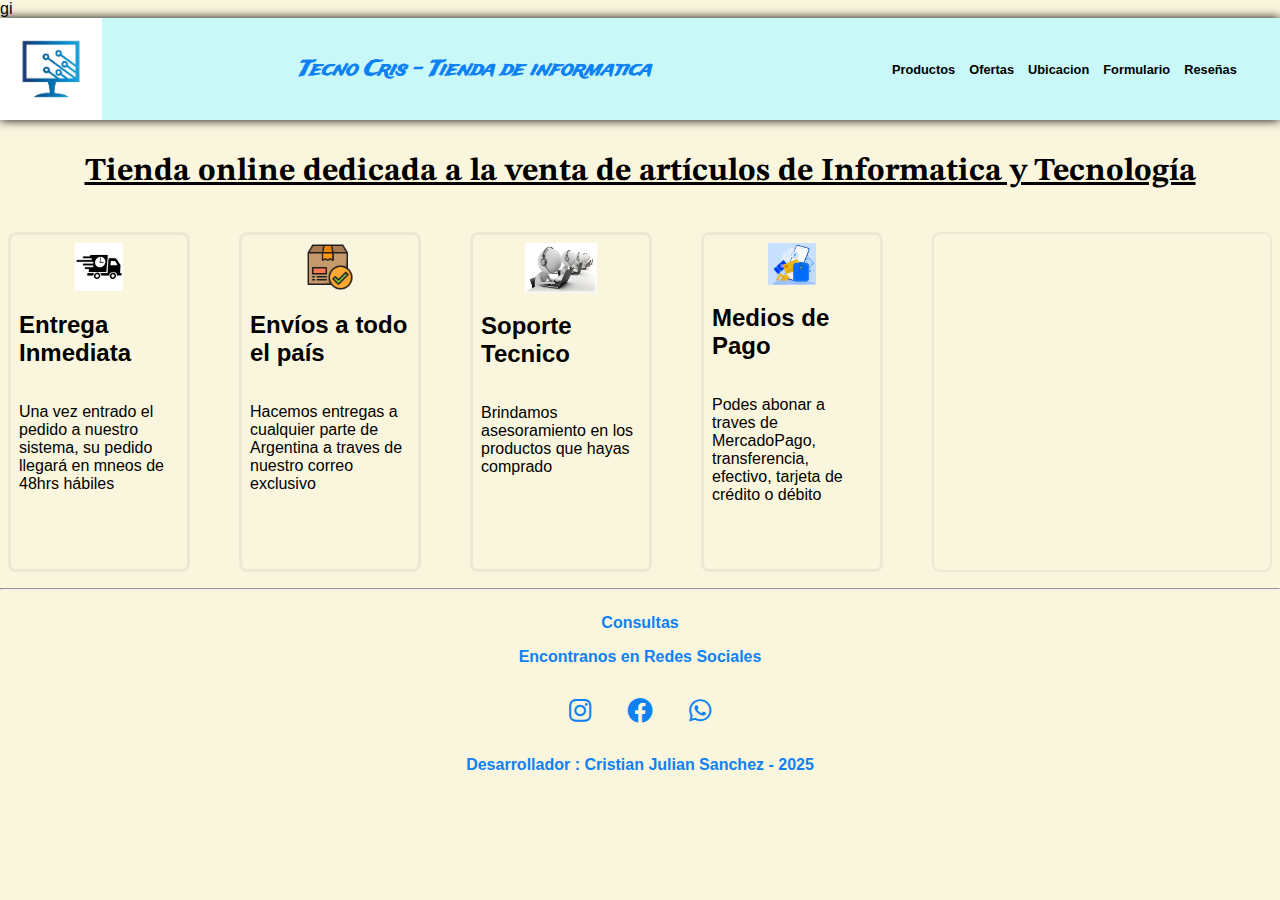
<file: index.html>
gi<!DOCTYPE html>
<html lang="en">
<head>
    <meta charset="UTF-8">
    <meta name="viewport" content="width=device-width, initial-scale=1.0">
     <link rel="stylesheet" href="./css/estilo.css">
     <link rel="preconnect" href="https://fonts.googleapis.com">
     <link rel="preconnect" href="https://fonts.gstatic.com" crossorigin>
     <link href="https://fonts.googleapis.com/css2?family=Trade+Winds&family=Work+Sans:ital,wght@0,100..900;1,100..900&display=swap" rel="stylesheet">
     <link href="https://fonts.googleapis.com/css2?family=STIX+Two+Text:ital,wght@0,400..700;1,400..700&display=swap" rel="stylesheet">
     <link href="https://cdnjs.cloudflare.com/ajax/libs/font-awesome/6.0.0-beta3/css/all.min.css" rel="stylesheet">
    <title>Tecno Cris - Tecnología e Informática</title>
</head>
<body>
    <header>
            <img class="logo" src="./Index/Imagenes/logo tecno cris.png" alt="logo de tecno cris" width="8%">
            <h1 class="parte1">Tecno Cris - Tienda de informatica </h1>
        <div class="navbar">
            <nav>
               <ul>
                <li><a href="./productos.html"> <strong>Productos</strong></a></li>
                <li><a href="./ofertas.html"> <strong>Ofertas</strong></a></li>
                <li><a href="./ubicacion.html"> <strong>Ubicacion</strong></a></li>
                <li><a href="./formulario.html"> <strong>Formulario</strong></a></li>
                <li><a href="./Reseñas.html"> <strong>Reseñas</strong></a></li>
               </ul>
            </nav>    
        </div>
    </header>
<main>
    <section>
        <p class="parrafo1"><strong>Tienda online dedicada a la venta de artículos de Informatica y Tecnología</strong></p>
    </section>

    <div class="card-container2">
        <div class="card">
            <img src="./Index/Imagenes/entrega inmediata.png" width="30%" alt="Card 1">
            <h2>Entrega Inmediata</h2>
            <p>Una vez entrado el pedido a nuestro sistema, su pedido llegará en mneos de 48hrs hábiles</p>
        </div>
        <div class="card">
            <img src="./Index/Imagenes/envio todo pais.png" width="30%" alt="Card 1">
            <h2>Envíos a todo el país</h2>
            <p>Hacemos entregas a cualquier parte de Argentina a traves de nuestro correo exclusivo</p>
        </div>
        <div class="card">
            <img src="./Index/Imagenes/soporte tecnico.png" width="45%"  alt="Card 1">
            <h2>Soporte Tecnico</h2>
            <p>Brindamos asesoramiento en los productos que hayas comprado</p>
        </div>
        <div class="card">
            <img src="./Index/Imagenes/medios de pago.png" width="30%" alt="Card 1">
            <h2>Medios de Pago</h2>
            <p>Podes abonar a traves de MercadoPago, transferencia, efectivo, tarjeta de crédito o débito</p>
        </div>
    <div class="card3">
    <iframe width="300" height="340" src="https://www.youtube.com/embed/kReOXf3kVgU?si=Q6h1L8DJiCDlVKpu"
      title="YouTube video player" frameborder="0"
      allow="accelerometer; autoplay; clipboard-write; encrypted-media; gyroscope; picture-in-picture; web-share"
      referrerpolicy="strict-origin-when-cross-origin" allowfullscreen></iframe>
    </div> 
</main>
 <hr>
 <footer>
      <div>
       <p id="pcolor2"><strong>Consultas</strong></p>
       <p id="pcolor"><strong>Encontranos en Redes Sociales</strong></p>
      </div>
      <div>
        <a href="https://www.instagram.com/mexx.com.ar/"><i class="fa-brands fa-instagram"></i></a>
        <a href="https://www.facebook.com/mexx.com.ar/"><i class="fa-brands fa-facebook"></i></a>
        <a href="http://api.whatsapp.com/send?phone=541170605282&text=Hola%20Tienda%20Cris%20"><i class="fa-brands fa-whatsapp"></i></a>
      </div>
      <div>
        <p id="pcolor"><strong>Desarrollador : Cristian Julian Sanchez - 2025</strong></p>
        </div>
      </div>
    </footer>
</body>
</html>
</file>
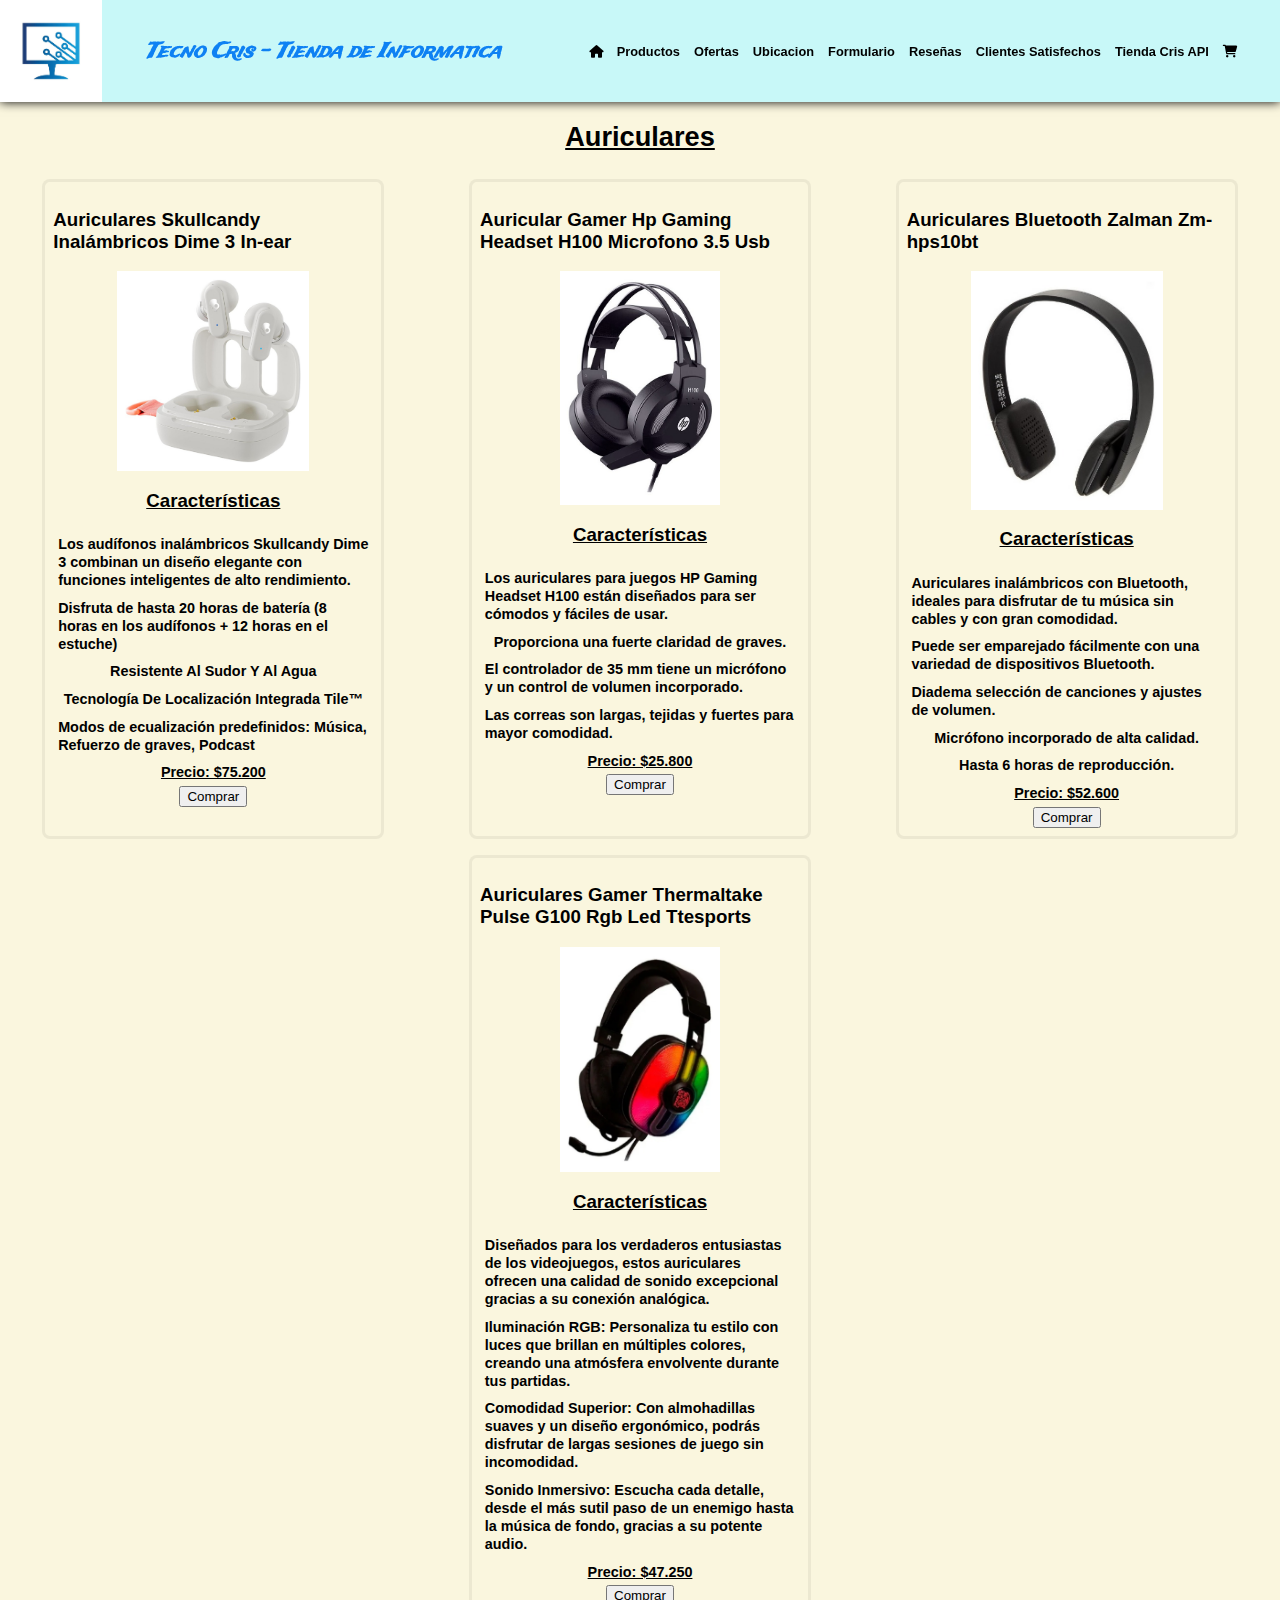
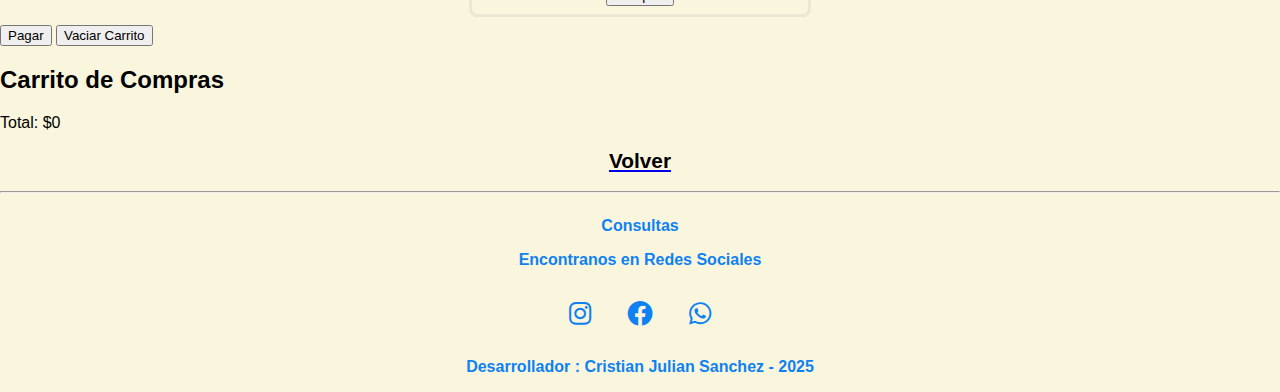
<file: Auriculares.html>
<!DOCTYPE html>
<html lang="en">
<head>
    <meta charset="UTF-8">
    <meta name="viewport" content="width=device-width, initial-scale=1.0">
    <link rel="stylesheet" href="./css/estilo.css">
     <link rel="preconnect" href="https://fonts.googleapis.com">
     <link rel="preconnect" href="https://fonts.gstatic.com" crossorigin>
     <link href="https://fonts.googleapis.com/css2?family=Trade+Winds&family=Work+Sans:ital,wght@0,100..900;1,100..900&display=swap" rel="stylesheet">
     <link href="https://cdnjs.cloudflare.com/ajax/libs/font-awesome/6.0.0-beta3/css/all.min.css" rel="stylesheet">
    <title>Tecno Cris - Auriculares</title>
</head>
<body>
    
    <header>
            <img class="logo" src="./Index/Imagenes/logo tecno cris.png" alt="logo de tecno cris" width="8%">
            <h1 class="parte1">Tecno Cris - Tienda de Informatica</h1>
        <div class="navbar">
            <nav>
               <ul>
                <li><a href="./index.html"><i class="fa-solid fa-house"></i></a></li>
                <li><a href="./productos.html"> <strong>Productos</strong></a></li>
                <li><a href="./ofertas.html"> <strong>Ofertas</strong></a></li>
                <li><a href="./ubicacion.html"> <strong>Ubicacion</strong></a></li>
                <li><a href="./formulario.html"> <strong>Formulario</strong></a></li>
                <li><a href="./Reseñas.html"> <strong>Reseñas</strong></a></li>
                <li><a href="./Clientes Satisfechos.html"> <strong>Clientes Satisfechos</strong></a></li>
                <li><a href="./fakestore.html"> <strong>Tienda Cris API</strong></a></li>
                <li><a aria-label='Carrito' href="compra.html">
                        <i class="fas fa-shopping-cart"></i>
                        <span id="carrito-contador" class="carrito-contador" style="display:none;">0</span>
                    </a>
                </li>
               </ul>
            </nav>    
        </div>
    </header>
    
<main>
    <div class="mapa">
        <h1 class="letraproductos">Auriculares</h1>
    </div>
   <section class="mapa">
    <div class="card-container">
         <div class="card2">
            <h3><strong>Auriculares Skullcandy Inalámbricos Dime 3 In-ear</strong></h3>
            <img src="./Auriculares/Imagenes/Audífonos Skullcandy Inalámbricos Dime 3 Auriculares In-ear.jpg" width="60%" alt="imagen de auricular" class="anim">
            <h3 class="h3">Características</h3>
            <li><a class="productosoferta"><strong>Los audífonos inalámbricos Skullcandy Dime 3 combinan un diseño elegante con funciones inteligentes de alto rendimiento.</strong></a></li>
            <li><a class="productosoferta"><strong>Disfruta de hasta 20 horas de batería (8 horas en los audífonos + 12 horas en el estuche)</strong></a></li>
            <li><a class="productosoferta"><strong>Resistente Al Sudor Y Al Agua</strong></a></li>
            <li><a class="productosoferta"><strong>Tecnología De Localización Integrada Tile™</strong></a></li>
            <li><a class="productosoferta"><strong>Modos de ecualización predefinidos: Música, Refuerzo de graves, Podcast</strong></a></li>
            <li><a class="productosoferta"><strong><u>Precio: $75.200</u></strong></a></li>
            <button class="comprar" data-id="1" data-nombre="Auriculares Skullcandy Inalámbricos Dime 3 In-ear" data-precio="75.200">Comprar</button>
        </div>
        
        <div class="card2">
            <h3><strong>Auricular Gamer Hp Gaming Headset H100 Microfono 3.5 Usb</strong></h3>
            <img src="./Auriculares/Imagenes/Auricular Gamer Hp Gaming Headset H100 Microfono 3.5 Usb.jpg" width="50%" alt="imagen de auricular" class="anim">
            <h3 class="h3">Características</h3>
            <li><a class="productosoferta"><strong>Los auriculares para juegos HP Gaming Headset H100 están diseñados para ser cómodos y fáciles de usar.</strong></a></li>
            <li><a class="productosoferta"><strong>Proporciona una fuerte claridad de graves.</strong></a></li>
            <li><a class="productosoferta"><strong>El controlador de 35 mm tiene un micrófono y un control de volumen incorporado.</strong></a></li>
            <li><a class="productosoferta"><strong>Las correas son largas, tejidas y fuertes para mayor comodidad.</strong></a></li>
            <li><a class="productosoferta"><strong><u>Precio: $25.800</u></strong></a></li>
            <button class="comprar" data-id="2" data-nombre="Auricular Gamer Hp Gaming Headset H100 Microfono 3.5 Usb" data-precio="25.800">Comprar</button>
        </div>
        
        <div class="card2">
            <h3><strong>Auriculares Bluetooth Zalman Zm-hps10bt</strong></h3>
            <img src="./Auriculares/Imagenes/Auriculares Bluetooth Zalman Zm-hps10bt.jpg" width="60%" alt="imagen de auricular" class="anim">
            <h3 class="h3">Características</h3>
            <li><a class="productosoferta"><strong>Auriculares inalámbricos con Bluetooth, ideales para disfrutar de tu música sin cables y con gran comodidad.</strong></a></li>
            <li><a class="productosoferta"><strong>Puede ser emparejado fácilmente con una variedad de dispositivos Bluetooth.</strong></a></li>
            <li><a class="productosoferta"><strong>Diadema selección de canciones y ajustes de volumen.</strong></a></li>
            <li><a class="productosoferta"><strong>Micrófono incorporado de alta calidad.</strong></a></li>
            <li><a class="productosoferta"><strong>Hasta 6 horas de reproducción.</strong></a></li>
            <li><a class="productosoferta"><strong><u>Precio: $52.600</u></strong></a></li>
            <button class="comprar" data-id="3" data-nombre="Auriculares Bluetooth Zalman Zm-hps10bt" data-precio="52.600">Comprar</button>
        </div>

         <div class="card2">
            <h3><strong>Auriculares Gamer Thermaltake Pulse G100 Rgb Led Ttesports</strong></h3>
            <img src="./Auriculares/Imagenes/Auriculares Gamer Thermaltake Pulse G100 Rgb Led Ttesports.jpg" width="50%" alt="imagen de auricular" class="anim">
            <h3 class="h3">Características</h3>
            <li><a class="productosoferta"><strong>Diseñados para los verdaderos entusiastas de los videojuegos, estos auriculares ofrecen una calidad de sonido excepcional gracias a su conexión analógica.</strong></a></li>
            <li><a class="productosoferta"><strong>Iluminación RGB: Personaliza tu estilo con luces que brillan en múltiples colores, creando una atmósfera envolvente durante tus partidas.</strong></a></li>
            <li><a class="productosoferta"><strong>Comodidad Superior: Con almohadillas suaves y un diseño ergonómico, podrás disfrutar de largas sesiones de juego sin incomodidad.</strong></a></li>
            <li><a class="productosoferta"><strong>Sonido Inmersivo: Escucha cada detalle, desde el más sutil paso de un enemigo hasta la música de fondo, gracias a su potente audio.</strong></a></li>
            <li><a class="productosoferta"><strong><u>Precio: $47.250</u></strong></a></li>
            <button class="comprar" data-id="4" data-nombre="Auriculares Gamer Thermaltake Pulse G100 Rgb Led Ttesports" data-precio="47.250">Comprar</button>
        </div>

            


</main>
</section>

<section><button id="btnPagar">Pagar</button>
<button id="vaciar-carrito">Vaciar Carrito</button>
</section>

   <div id="carrito">
    <h2>Carrito de Compras</h2>
    <p>Total: $<span id="total-carrito">0</span></p>
    <ul id="lista-carrito"></ul>
</div>

    <a href="./index.html"><h2 class="letraproductos4">Volver</h2></a>
     <hr>
 <footer>
      <div>
       <p id="pcolor2"><strong>Consultas</strong></p>
       <p id="pcolor"><strong>Encontranos en Redes Sociales</strong></p>
      </div>
      <div>
        <a href="https://www.instagram.com/mexx.com.ar/"><i class="fa-brands fa-instagram"></i></a>
        <a href="https://www.facebook.com/mexx.com.ar/"><i class="fa-brands fa-facebook"></i></a>
        <a href="http://api.whatsapp.com/send?phone=541170605282&text=Hola%20Tienda%20Cris%20"><i class="fa-brands fa-whatsapp"></i></a>
      </div>
      <div>
        <p id="pcolor"><strong>Desarrollador : Cristian Julian Sanchez - 2025</strong></p>
        </div>
      </div>
    </footer>

    <script src="./js/tiendaclase13.js"></script>
</body>
</html>
</file>
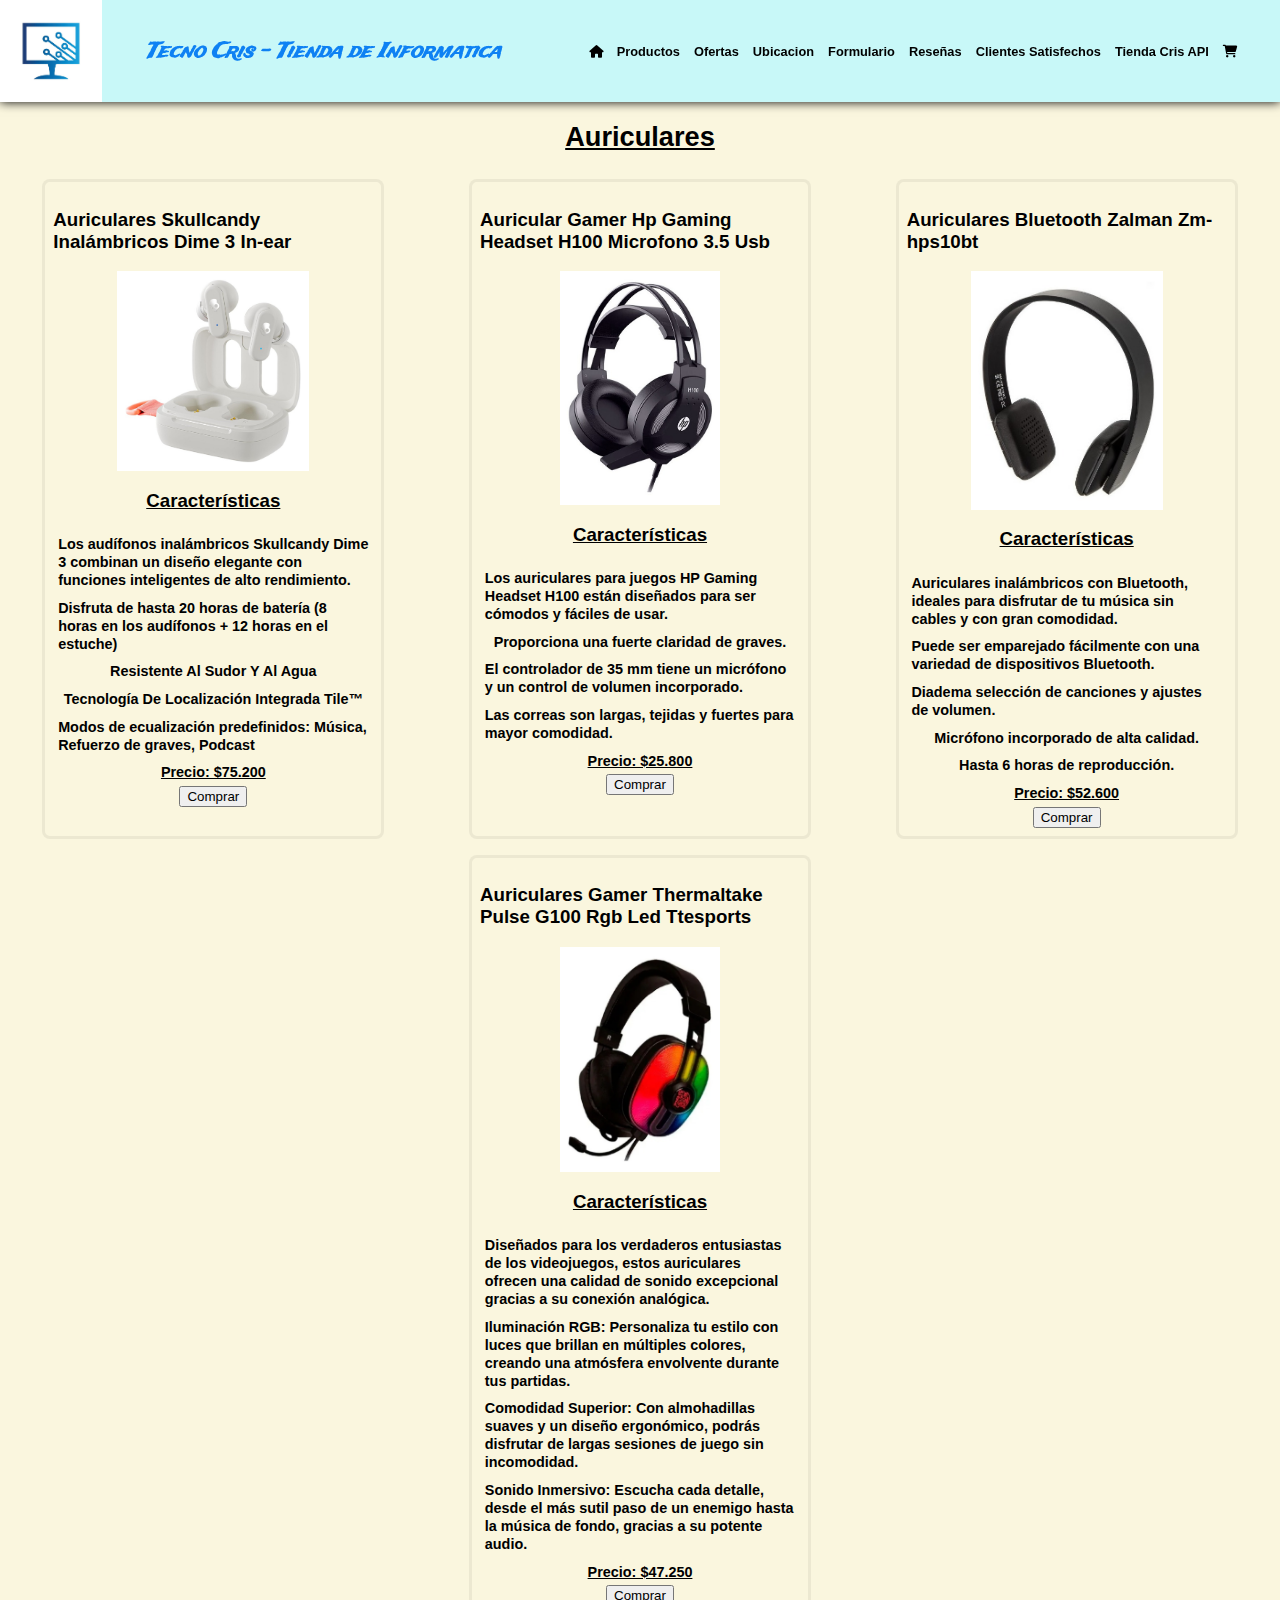
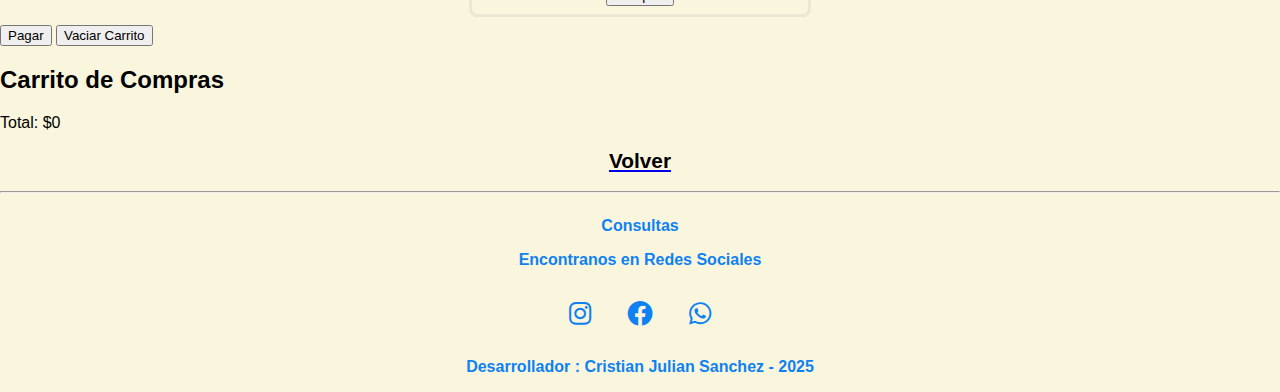
<file: auriculares.html>
<!DOCTYPE html>
<html lang="en">
<head>
    <meta charset="UTF-8">
    <meta name="viewport" content="width=device-width, initial-scale=1.0">
    <link rel="stylesheet" href="./css/estilo.css">
     <link rel="preconnect" href="https://fonts.googleapis.com">
     <link rel="preconnect" href="https://fonts.gstatic.com" crossorigin>
     <link href="https://fonts.googleapis.com/css2?family=Trade+Winds&family=Work+Sans:ital,wght@0,100..900;1,100..900&display=swap" rel="stylesheet">
     <link href="https://cdnjs.cloudflare.com/ajax/libs/font-awesome/6.0.0-beta3/css/all.min.css" rel="stylesheet">
    <title>Tecno Cris - Auriculares</title>
</head>
<body>
    
    <header>
            <img class="logo" src="./Index/Imagenes/logo tecno cris.png" alt="logo de tecno cris" width="8%">
            <h1 class="parte1">Tecno Cris - Tienda de Informatica</h1>
        <div class="navbar">
            <nav>
               <ul>
                <li><a href="./index.html"><i class="fa-solid fa-house"></i></a></li>
                <li><a href="./productos.html"> <strong>Productos</strong></a></li>
                <li><a href="./ofertas.html"> <strong>Ofertas</strong></a></li>
                <li><a href="./ubicacion.html"> <strong>Ubicacion</strong></a></li>
                <li><a href="./formulario.html"> <strong>Formulario</strong></a></li>
                <li><a href="./Reseñas.html"> <strong>Reseñas</strong></a></li>
                <li><a href="./Clientes Satisfechos.html"> <strong>Clientes Satisfechos</strong></a></li>
                <li><a href="./fakestore.html"> <strong>Tienda Cris API</strong></a></li>
                <li><a aria-label='Carrito' href="compra.html">
                        <i class="fas fa-shopping-cart"></i>
                        <span id="carrito-contador" class="carrito-contador" style="display:none;">0</span>
                    </a>
                </li>
               </ul>
            </nav>    
        </div>
    </header>
    
<main>
    <div class="mapa">
        <h1 class="letraproductos">Auriculares</h1>
    </div>
   <section class="mapa">
    <div class="card-container">
         <div class="card2">
            <h3><strong>Auriculares Skullcandy Inalámbricos Dime 3 In-ear</strong></h3>
            <img src="./Auriculares/Imagenes/Audífonos Skullcandy Inalámbricos Dime 3 Auriculares In-ear.jpg" width="60%" alt="imagen de auricular" class="anim">
            <h3 class="h3">Características</h3>
            <li><a class="productosoferta"><strong>Los audífonos inalámbricos Skullcandy Dime 3 combinan un diseño elegante con funciones inteligentes de alto rendimiento.</strong></a></li>
            <li><a class="productosoferta"><strong>Disfruta de hasta 20 horas de batería (8 horas en los audífonos + 12 horas en el estuche)</strong></a></li>
            <li><a class="productosoferta"><strong>Resistente Al Sudor Y Al Agua</strong></a></li>
            <li><a class="productosoferta"><strong>Tecnología De Localización Integrada Tile™</strong></a></li>
            <li><a class="productosoferta"><strong>Modos de ecualización predefinidos: Música, Refuerzo de graves, Podcast</strong></a></li>
            <li><a class="productosoferta"><strong><u>Precio: $75.200</u></strong></a></li>
            <button class="comprar" data-id="1" data-nombre="Auriculares Skullcandy Inalámbricos Dime 3 In-ear" data-precio="75.200">Comprar</button>
        </div>
        
        <div class="card2">
            <h3><strong>Auricular Gamer Hp Gaming Headset H100 Microfono 3.5 Usb</strong></h3>
            <img src="./Auriculares/Imagenes/Auricular Gamer Hp Gaming Headset H100 Microfono 3.5 Usb.jpg" width="50%" alt="imagen de auricular" class="anim">
            <h3 class="h3">Características</h3>
            <li><a class="productosoferta"><strong>Los auriculares para juegos HP Gaming Headset H100 están diseñados para ser cómodos y fáciles de usar.</strong></a></li>
            <li><a class="productosoferta"><strong>Proporciona una fuerte claridad de graves.</strong></a></li>
            <li><a class="productosoferta"><strong>El controlador de 35 mm tiene un micrófono y un control de volumen incorporado.</strong></a></li>
            <li><a class="productosoferta"><strong>Las correas son largas, tejidas y fuertes para mayor comodidad.</strong></a></li>
            <li><a class="productosoferta"><strong><u>Precio: $25.800</u></strong></a></li>
            <button class="comprar" data-id="2" data-nombre="Auricular Gamer Hp Gaming Headset H100 Microfono 3.5 Usb" data-precio="25.800">Comprar</button>
        </div>
        
        <div class="card2">
            <h3><strong>Auriculares Bluetooth Zalman Zm-hps10bt</strong></h3>
            <img src="./Auriculares/Imagenes/Auriculares Bluetooth Zalman Zm-hps10bt.jpg" width="60%" alt="imagen de auricular" class="anim">
            <h3 class="h3">Características</h3>
            <li><a class="productosoferta"><strong>Auriculares inalámbricos con Bluetooth, ideales para disfrutar de tu música sin cables y con gran comodidad.</strong></a></li>
            <li><a class="productosoferta"><strong>Puede ser emparejado fácilmente con una variedad de dispositivos Bluetooth.</strong></a></li>
            <li><a class="productosoferta"><strong>Diadema selección de canciones y ajustes de volumen.</strong></a></li>
            <li><a class="productosoferta"><strong>Micrófono incorporado de alta calidad.</strong></a></li>
            <li><a class="productosoferta"><strong>Hasta 6 horas de reproducción.</strong></a></li>
            <li><a class="productosoferta"><strong><u>Precio: $52.600</u></strong></a></li>
            <button class="comprar" data-id="3" data-nombre="Auriculares Bluetooth Zalman Zm-hps10bt" data-precio="52.600">Comprar</button>
        </div>

         <div class="card2">
            <h3><strong>Auriculares Gamer Thermaltake Pulse G100 Rgb Led Ttesports</strong></h3>
            <img src="./Auriculares/Imagenes/Auriculares Gamer Thermaltake Pulse G100 Rgb Led Ttesports.jpg" width="50%" alt="imagen de auricular" class="anim">
            <h3 class="h3">Características</h3>
            <li><a class="productosoferta"><strong>Diseñados para los verdaderos entusiastas de los videojuegos, estos auriculares ofrecen una calidad de sonido excepcional gracias a su conexión analógica.</strong></a></li>
            <li><a class="productosoferta"><strong>Iluminación RGB: Personaliza tu estilo con luces que brillan en múltiples colores, creando una atmósfera envolvente durante tus partidas.</strong></a></li>
            <li><a class="productosoferta"><strong>Comodidad Superior: Con almohadillas suaves y un diseño ergonómico, podrás disfrutar de largas sesiones de juego sin incomodidad.</strong></a></li>
            <li><a class="productosoferta"><strong>Sonido Inmersivo: Escucha cada detalle, desde el más sutil paso de un enemigo hasta la música de fondo, gracias a su potente audio.</strong></a></li>
            <li><a class="productosoferta"><strong><u>Precio: $47.250</u></strong></a></li>
            <button class="comprar" data-id="4" data-nombre="Auriculares Gamer Thermaltake Pulse G100 Rgb Led Ttesports" data-precio="47.250">Comprar</button>
        </div>

            


</main>
</section>

<section><button id="btnPagar">Pagar</button>
<button id="vaciar-carrito">Vaciar Carrito</button>
</section>

   <div id="carrito">
    <h2>Carrito de Compras</h2>
    <p>Total: $<span id="total-carrito">0</span></p>
    <ul id="lista-carrito"></ul>
</div>

    <a href="./index.html"><h2 class="letraproductos4">Volver</h2></a>
     <hr>
 <footer>
      <div>
       <p id="pcolor2"><strong>Consultas</strong></p>
       <p id="pcolor"><strong>Encontranos en Redes Sociales</strong></p>
      </div>
      <div>
        <a href="https://www.instagram.com/mexx.com.ar/"><i class="fa-brands fa-instagram"></i></a>
        <a href="https://www.facebook.com/mexx.com.ar/"><i class="fa-brands fa-facebook"></i></a>
        <a href="http://api.whatsapp.com/send?phone=541170605282&text=Hola%20Tienda%20Cris%20"><i class="fa-brands fa-whatsapp"></i></a>
      </div>
      <div>
        <p id="pcolor"><strong>Desarrollador : Cristian Julian Sanchez - 2025</strong></p>
        </div>
      </div>
    </footer>

    <script src="./js/tiendaclase13.js"></script>
</body>
</html>
</file>
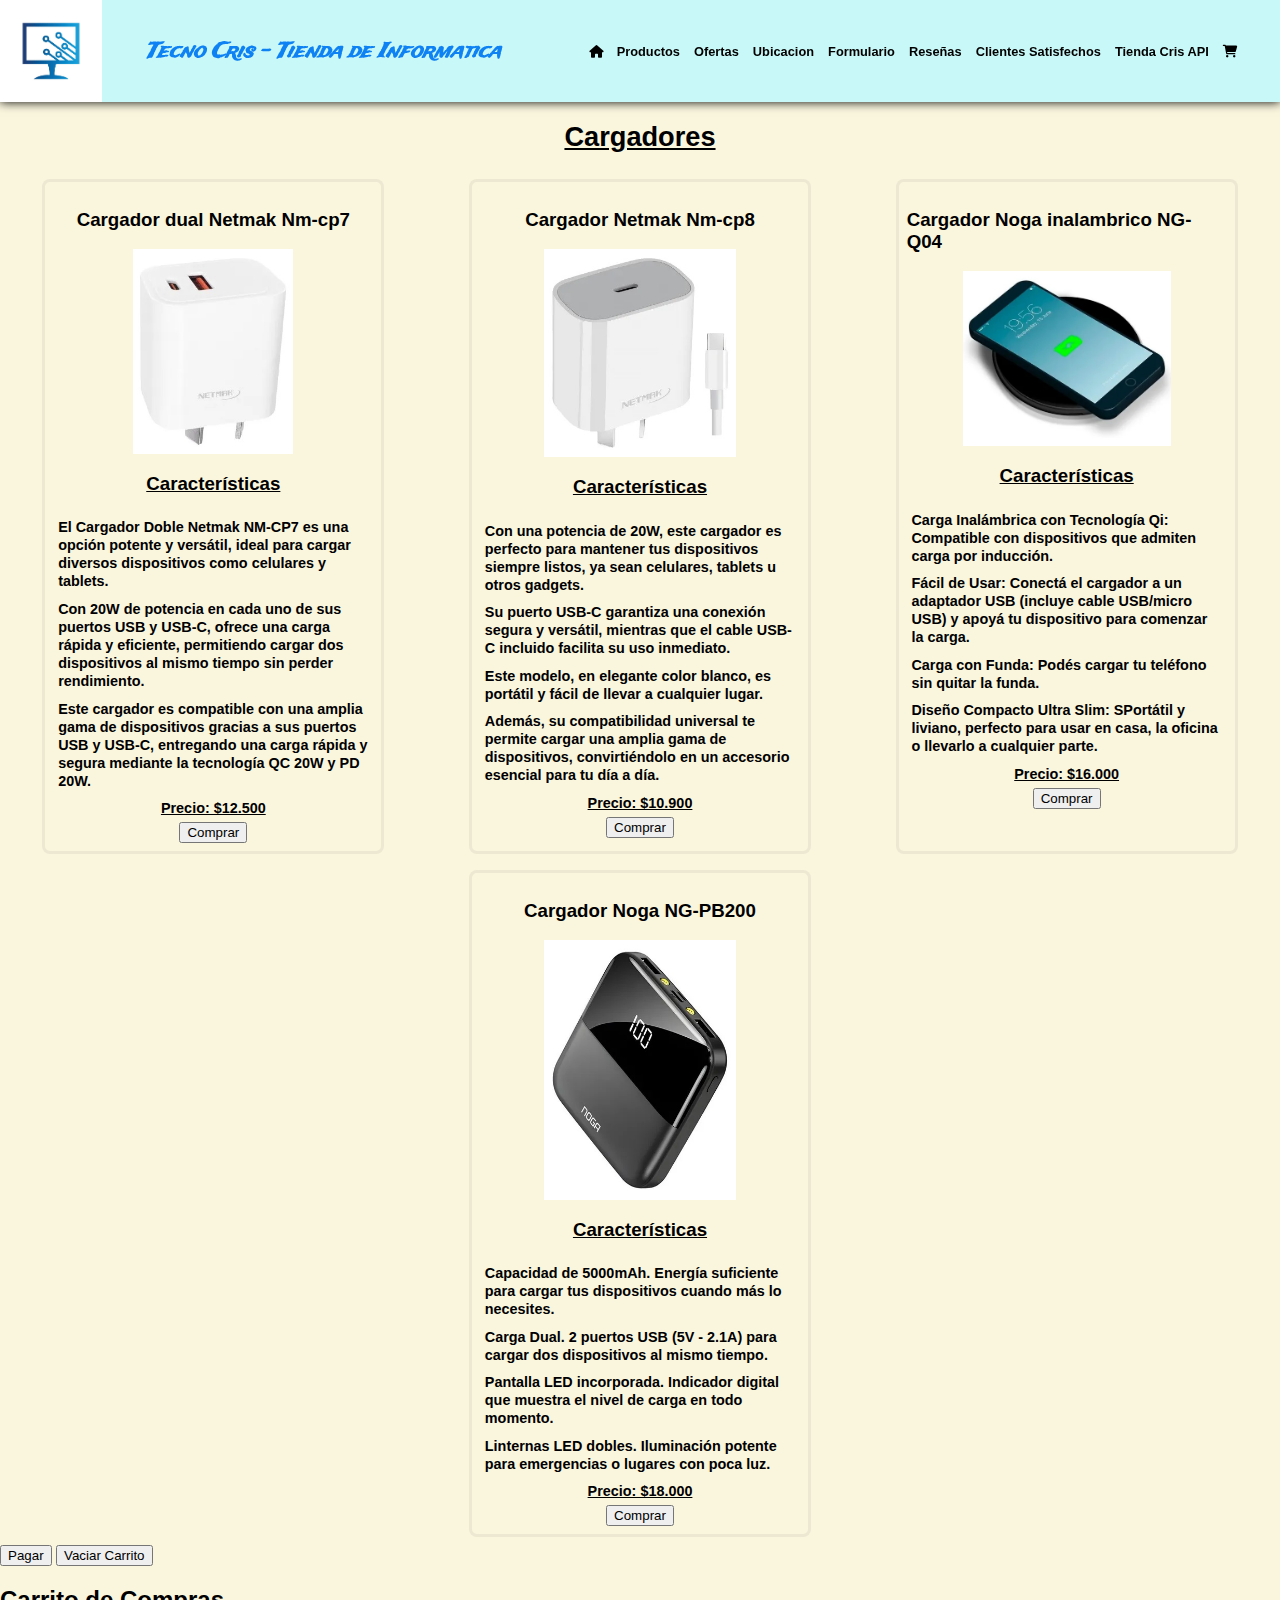
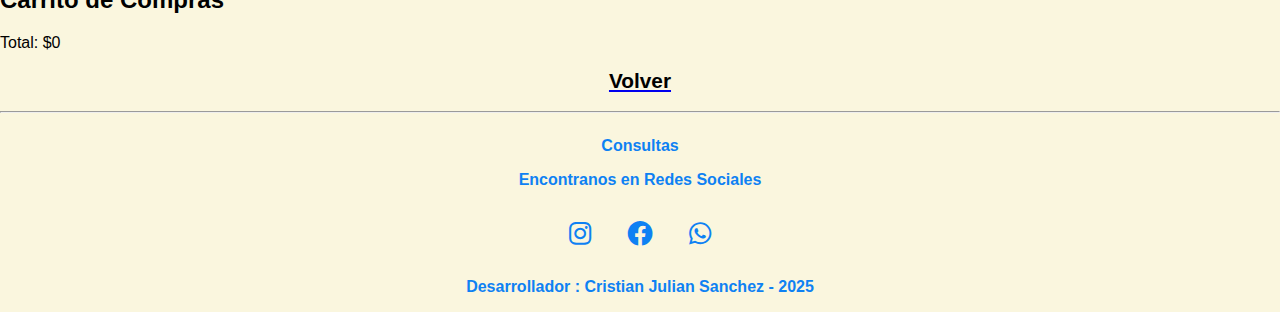
<file: Cargadores.html>
<!DOCTYPE html>
<html lang="en">
<head>
    <meta charset="UTF-8">
    <meta name="viewport" content="width=device-width, initial-scale=1.0">
    <link rel="stylesheet" href="./css/estilo.css">
     <link rel="preconnect" href="https://fonts.googleapis.com">
     <link rel="preconnect" href="https://fonts.gstatic.com" crossorigin>
     <link href="https://fonts.googleapis.com/css2?family=Trade+Winds&family=Work+Sans:ital,wght@0,100..900;1,100..900&display=swap" rel="stylesheet">
     <link href="https://cdnjs.cloudflare.com/ajax/libs/font-awesome/6.0.0-beta3/css/all.min.css" rel="stylesheet">
    <title>Tecno Cris - Cargadores</title>
</head>
<body>
    
    <header>
            <img class="logo" src="./Index/Imagenes/logo tecno cris.png" alt="logo de tecno cris" width="8%">
            <h1 class="parte1">Tecno Cris - Tienda de Informatica</h1>
        <div class="navbar">
            <nav>
               <ul>
                <li><a href="./index.html"><i class="fa-solid fa-house"></i></a></li>
                <li><a href="./productos.html"> <strong>Productos</strong></a></li>
                <li><a href="./ofertas.html"> <strong>Ofertas</strong></a></li>
                <li><a href="./ubicacion.html"> <strong>Ubicacion</strong></a></li>
                <li><a href="./formulario.html"> <strong>Formulario</strong></a></li>
                <li><a href="./Reseñas.html"> <strong>Reseñas</strong></a></li>
                <li><a href="./Clientes Satisfechos.html"> <strong>Clientes Satisfechos</strong></a></li>
                <li><a href="./fakestore.html"> <strong>Tienda Cris API</strong></a></li>
                <li><a aria-label='Carrito' href="compra.html">
                        <i class="fas fa-shopping-cart"></i>
                        <span id="carrito-contador" class="carrito-contador" style="display:none;">0</span>
                    </a>
                </li>
               </ul>
            </nav>    
        </div>
    </header>
    
<main>
    <div class="mapa">
        <h1 class="letraproductos">Cargadores</h1>
    </div>
   <section class="mapa">
    <div class="card-container">
        <div class="card2">
            <h3><strong>Cargador dual Netmak Nm-cp7</strong></h3>
            <img src="./cargadores/Imagenes/cargador dual Netmak Nm-cp7.jpg" width="50%" alt="imagen de cargadores" class="anim">
            <h3 class="h3">Características</h3>
            <li><a class="productosoferta"><strong>El Cargador Doble Netmak NM-CP7 es una opción potente y versátil, ideal para cargar diversos dispositivos como celulares y tablets.</strong></a></li>
            <li><a class="productosoferta"><strong>Con 20W de potencia en cada uno de sus puertos USB y USB-C, ofrece una carga rápida y eficiente, permitiendo cargar dos dispositivos al mismo tiempo sin perder rendimiento.</strong></a></li>
            <li><a class="productosoferta"><strong>Este cargador es compatible con una amplia gama de dispositivos gracias a sus puertos USB y USB-C, entregando una carga rápida y segura mediante la tecnología QC 20W y PD 20W. </strong></a></li>
            <li><a class="productosoferta"><strong><u>Precio: $12.500</u></strong></a></li>
            <button class="comprar" data-id="5" data-nombre="Cargador dual Netmak Nm-cp7" data-precio="12.500">Comprar</button>
        </div>

        <div class="card2">
            <h3><strong>Cargador Netmak Nm-cp8</strong></h3>
            <img src="./cargadores/Imagenes/cargador netmak nm-cp8.jpg" width="60%" alt="imagen de cargadores" class="anim">
            <h3 class="h3">Características</h3>
            <li><a class="productosoferta"><strong>Con una potencia de 20W, este cargador es perfecto para mantener tus dispositivos siempre listos, ya sean celulares, tablets u otros gadgets.</strong></a></li>
            <li><a class="productosoferta"><strong>Su puerto USB-C garantiza una conexión segura y versátil, mientras que el cable USB-C incluido facilita su uso inmediato.</strong></a></li>
            <li><a class="productosoferta"><strong>Este modelo, en elegante color blanco, es portátil y fácil de llevar a cualquier lugar. </strong></a></li>
            <li><a class="productosoferta"><strong>Además, su compatibilidad universal te permite cargar una amplia gama de dispositivos, convirtiéndolo en un accesorio esencial para tu día a día. </strong></a></li>
            <li><a class="productosoferta"><strong><u>Precio: $10.900</u></strong></a></li>
            <button class="comprar" data-id="6" data-nombre="Cargador Netmak Nm-cp8" data-precio="10.900">Comprar</button>
        </div>

          <div class="card2">
            <h3><strong>Cargador Noga inalambrico NG-Q04</strong></h3>
            <img src="./cargadores/Imagenes/cargador noga inalambrico NG-Q04.jpg" width="65%" alt="imagen de cargadores" class="anim">
            <h3 class="h3">Características</h3>
            <li><a class="productosoferta"><strong>Carga Inalámbrica con Tecnología Qi: Compatible con dispositivos que admiten carga por inducción.</strong></a></li>
            <li><a class="productosoferta"><strong>Fácil de Usar: Conectá el cargador a un adaptador USB (incluye cable USB/micro USB) y apoyá tu dispositivo para comenzar la carga.</strong></a></li>
            <li><a class="productosoferta"><strong>Carga con Funda: Podés cargar tu teléfono sin quitar la funda. </strong></a></li>
            <li><a class="productosoferta"><strong>Diseño Compacto Ultra Slim: SPortátil y liviano, perfecto para usar en casa, la oficina o llevarlo a cualquier parte. </strong></a></li>
            <li><a class="productosoferta"><strong><u>Precio: $16.000</u></strong></a></li>
            <button class="comprar" data-id="7" data-nombre="Cargador Noga inalambrico NG-Q04" data-precio="16.000">Comprar</button>
        </div>

         <div class="card2">
            <h3><strong>Cargador Noga NG-PB200</strong></h3>
            <img src="./cargadores/Imagenes/cargador noga NG-PB200.jpg" width="60%" alt="imagen de cargadores" class="anim">
            <h3 class="h3">Características</h3>
            <li><a class="productosoferta"><strong>Capacidad de 5000mAh. Energía suficiente para cargar tus dispositivos cuando más lo necesites.</strong></a></li>
            <li><a class="productosoferta"><strong>Carga Dual. 2 puertos USB (5V - 2.1A) para cargar dos dispositivos al mismo tiempo.</strong></a></li>
            <li><a class="productosoferta"><strong>Pantalla LED incorporada. Indicador digital que muestra el nivel de carga en todo momento. </strong></a></li>
            <li><a class="productosoferta"><strong>Linternas LED dobles. Iluminación potente para emergencias o lugares con poca luz.</strong></a></li>
            <li><a class="productosoferta"><strong><u>Precio: $18.000</u></strong></a></li>
            <button class="comprar" data-id="8" data-nombre="Cargador Noga NG-PB200" data-precio="18.000">Comprar</button>
        </div>

</main>
</section>

<section><button id="btnPagar">Pagar</button>
<button id="vaciar-carrito">Vaciar Carrito</button>
</section>

   <div id="carrito">
    <h2>Carrito de Compras</h2>
    <p>Total: $<span id="total-carrito">0</span></p>
    <ul id="lista-carrito"></ul>
</div>

    <a href="./index.html"><h2 class="letraproductos4">Volver</h2></a>
     <hr>
 <footer>
      <div>
       <p id="pcolor2"><strong>Consultas</strong></p>
       <p id="pcolor"><strong>Encontranos en Redes Sociales</strong></p>
      </div>
      <div>
        <a href="https://www.instagram.com/mexx.com.ar/"><i class="fa-brands fa-instagram"></i></a>
        <a href="https://www.facebook.com/mexx.com.ar/"><i class="fa-brands fa-facebook"></i></a>
        <a href="http://api.whatsapp.com/send?phone=541170605282&text=Hola%20Tienda%20Cris%20"><i class="fa-brands fa-whatsapp"></i></a>
      </div>
      <div>
        <p id="pcolor"><strong>Desarrollador : Cristian Julian Sanchez - 2025</strong></p>
        </div>
      </div>
    </footer>

    <script src="./js/tiendaclase13.js"></script>
</body>
</html>
</file>
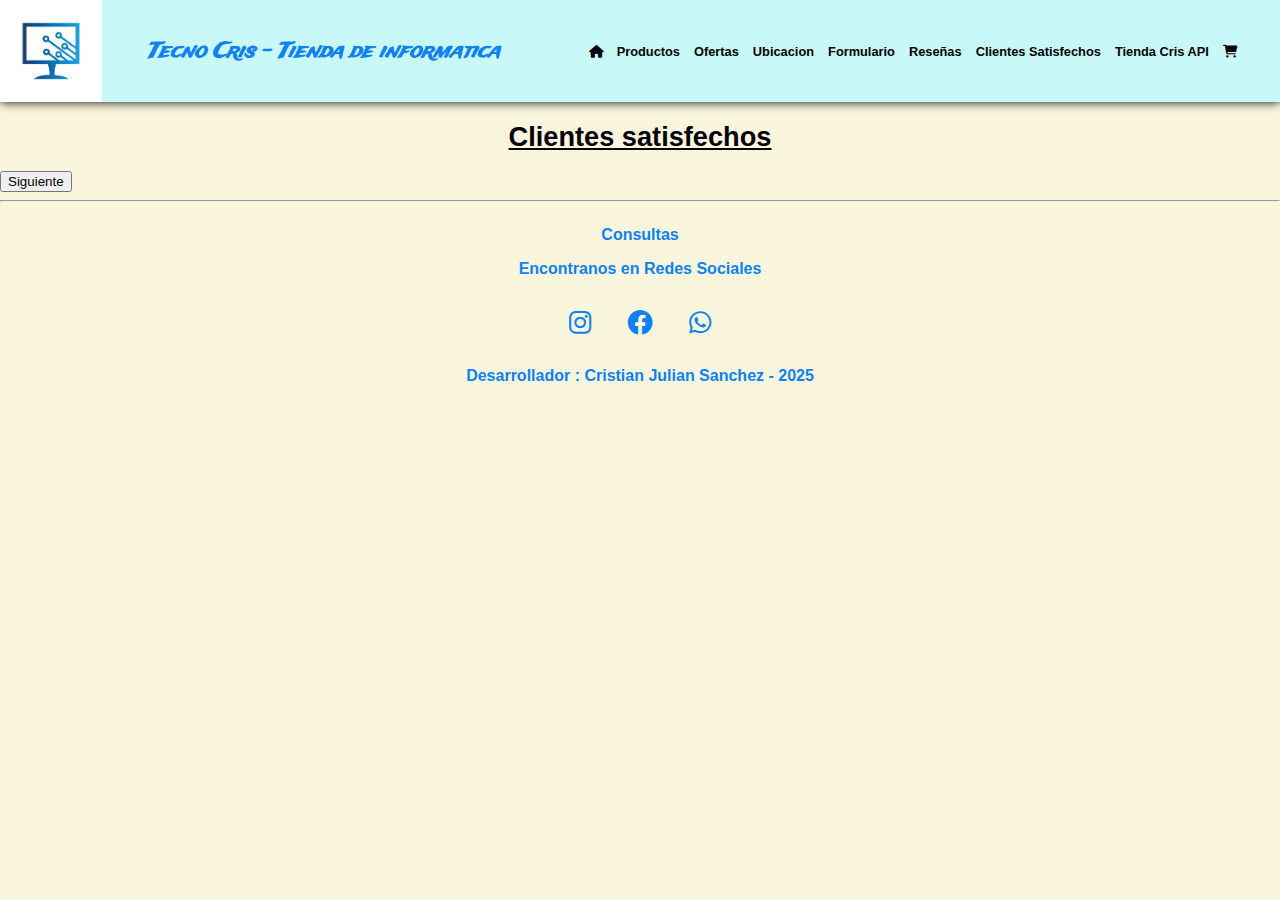
<file: Clientes Satisfechos.html>
<!DOCTYPE html>
<html lang="en">
<head>
    <meta charset="UTF-8">
    <meta name="viewport" content="width=device-width, initial-scale=1.0">
     <link rel="stylesheet" href="./css/estilo.css">
     <link rel="preconnect" href="https://fonts.googleapis.com">
     <link rel="preconnect" href="https://fonts.gstatic.com" crossorigin>
     <link href="https://fonts.googleapis.com/css2?family=Trade+Winds&family=Work+Sans:ital,wght@0,100..900;1,100..900&display=swap" rel="stylesheet">
     <link href="https://fonts.googleapis.com/css2?family=STIX+Two+Text:ital,wght@0,400..700;1,400..700&display=swap" rel="stylesheet">
     <link href="https://cdnjs.cloudflare.com/ajax/libs/font-awesome/6.0.0-beta3/css/all.min.css" rel="stylesheet">
     <title>Tienda Cris - Clientes Satisfechos</title>
</head>
<body>
    <header>
            <img class="logo" src="./Index/Imagenes/logo tecno cris.png" alt="logo de tecno cris" width="8%">
            <h1 class="parte1">Tecno Cris - Tienda de informatica </h1>
        <div class="navbar">
            <nav>
               <ul>
                <li><a href="./index.html"><i class="fa-solid fa-house"></i></a></li>
                <li><a href="./productos.html"> <strong>Productos</strong></a></li>
                <li><a href="./ofertas.html"> <strong>Ofertas</strong></a></li>
                <li><a href="./ubicacion.html"> <strong>Ubicacion</strong></a></li>
                <li><a href="./formulario.html"> <strong>Formulario</strong></a></li>
                <li><a href="./Reseñas.html"> <strong>Reseñas</strong></a></li>
                <li><a href="#Clientes Satisfechos"> <strong>Clientes Satisfechos</strong></a></li>
                <li><a href="./fakestore.html"> <strong>Tienda Cris API</strong></a></li>
                <li><a aria-label='Carrito' href="compra.html">
                        <i class="fas fa-shopping-cart"></i>
                        <span id="carrito-contador" class="carrito-contador" style="display:none;">0</span></a>
               </ul>
            </nav>    
        </div>
    </header>
   
        <section class="resenia">
        <h1 class="letraproductos">Clientes satisfechos</h1>
        <div class="container my-4 text-center"></div>
        <div class="mt-2" id="contenido">
              <!--Contenido recuperado con Fetch -->
        </div>
        <button class="btn-danger" onclick="traer()">Siguiente</button>
        </section>
    
<script src="https://cdn.jsdelivr.net/npm/bootstrap@5.3.6/dist/js/bootstrap.bundle.min.js" integrity="sha384-j1CDi7MgGQ12Z7Qab0qlWQ/Qqz24Gc6BM0thvEMVjHnfYGF0rmFCozFSxQBxwHKO" crossorigin="anonymous"></script>
<script src="./js/ejemplo.resenia.js"> 
</script>

<hr>

<footer>

      <div>
       <p id="pcolor2"><strong>Consultas</strong></p>
       <p id="pcolor"><strong>Encontranos en Redes Sociales</strong></p>
      </div>
      <div>
        <a href="https://www.instagram.com/mexx.com.ar/"><i class="fa-brands fa-instagram"></i></a>
        <a href="https://www.facebook.com/mexx.com.ar/"><i class="fa-brands fa-facebook"></i></a>
        <a href="http://api.whatsapp.com/send?phone=541170605282&text=Hola%20Tienda%20Cris%20"><i class="fa-brands fa-whatsapp"></i></a>
      </div>
      <div>
        <p id="pcolor"><strong>Desarrollador : Cristian Julian Sanchez - 2025</strong></p>
        </div>
      </div>
    </footer>

</body>
</html>
</file>
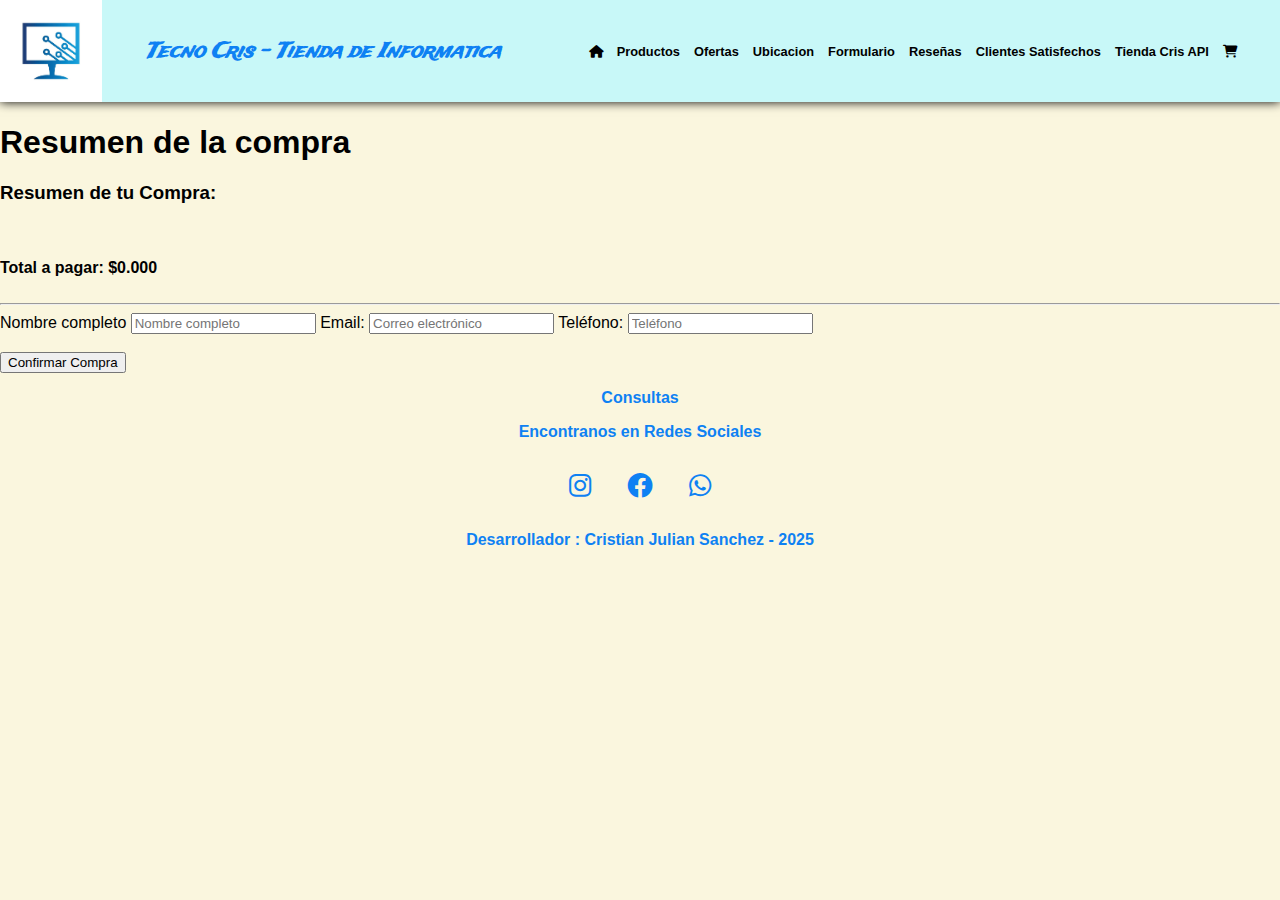
<file: compra.html>
<!DOCTYPE html>
<html lang="es">

<head>
   <meta charset="UTF-8">
    <meta name="viewport" content="width=device-width, initial-scale=1.0">
     <link rel="stylesheet" href="./css/estilo.css">
     <link rel="preconnect" href="https://fonts.googleapis.com">
     <link rel="preconnect" href="https://fonts.gstatic.com" crossorigin>
     <link href="https://fonts.googleapis.com/css2?family=Trade+Winds&family=Work+Sans:ital,wght@0,100..900;1,100..900&display=swap" rel="stylesheet">
     <link href="https://fonts.googleapis.com/css2?family=STIX+Two+Text:ital,wght@0,400..700;1,400..700&display=swap" rel="stylesheet">
     <link href="https://cdnjs.cloudflare.com/ajax/libs/font-awesome/6.0.0-beta3/css/all.min.css" rel="stylesheet">
  <title>Resumen de Compra</title>
</head>

<body>
  <!-- Inicio de tu Header-->
    <header>
            <img class="logo" src="./Index/Imagenes/logo tecno cris.png" alt="logo de tecno cris" width="8%">
            <h1 class="parte1">Tecno Cris - Tienda de Informatica</h1>
        <div class="navbar">
            <nav>
               <ul>
                <li><a href="./index.html"><i class="fa-solid fa-house"></i></a></li>
                <li><a href="./productos.html"> <strong>Productos</strong></a></li>
                <li><a href="./ofertas.html"> <strong>Ofertas</strong></a></li>
                <li><a href="./ubicacion.html"> <strong>Ubicacion</strong></a></li>
                <li><a href="./formulario.html"> <strong>Formulario</strong></a></li>
                <li><a href="./Reseñas.html"> <strong>Reseñas</strong></a></li>
                <li><a href="./Clientes Satisfechos.html"> <strong>Clientes Satisfechos</strong></a></li>
                <li><a href="./fakestore.html"> <strong>Tienda Cris API</strong></a></li>
                <li><a aria-label='Carrito' href="compra.html">
                        <i class="fas fa-shopping-cart"></i>
                        <span id="carrito-contador" class="carrito-contador" style="display:none;">0</span>
                    </a>
                </li>
               </ul>
            </nav>    
        </div>
    </header>
  <!-- Fin de tu Header-->

  <main class="compra">

    <h1>Resumen de la compra</h1>
    <section>
      <div id="detalle"></div>
    </section>
  </main>

  <form id="formulario" action="https://formspree.io/f/xyzjovqz" method="POST">
    <textarea id="carritoData" name="carrito" style="display:none;"></textarea>
    <textarea id="totalCarrito" name="total" style="display:none;"></textarea>
    <br>
    <hr>
    <label>Nombre completo</label>
    <input type="text" id="nombre" name="nombre" placeholder="Nombre completo" required>
    <label>Email:</label>
    <input type="email" id="contactoEmail" name="email" placeholder="Correo electrónico" required>
    <label>Teléfono:</label>
    <input type="tel" id="telefono" name="telefono" placeholder="Teléfono">
    <br><br>
    <button -type="submit" id="botonEnviar">Confirmar Compra</button>
  </form>

  <!-- Inicio de tu footer-->
    <footer>
      <div>
       <p id="pcolor2"><strong>Consultas</strong></p>
       <p id="pcolor"><strong>Encontranos en Redes Sociales</strong></p>
      </div>
      <div>
        <a href="https://www.instagram.com/mexx.com.ar/"><i class="fa-brands fa-instagram"></i></a>
        <a href="https://www.facebook.com/mexx.com.ar/"><i class="fa-brands fa-facebook"></i></a>
        <a href="http://api.whatsapp.com/send?phone=541170605282&text=Hola%20Tienda%20Cris%20"><i class="fa-brands fa-whatsapp"></i></a>
      </div>
      <div>
        <p id="pcolor"><strong>Desarrollador : Cristian Julian Sanchez - 2025</strong></p>
        </div>
      </div>
    </footer>
  <!-- Fin de tu footer-->

 <script src="./js/compra.js">
    
 </script>

</body>

</html>
</file>
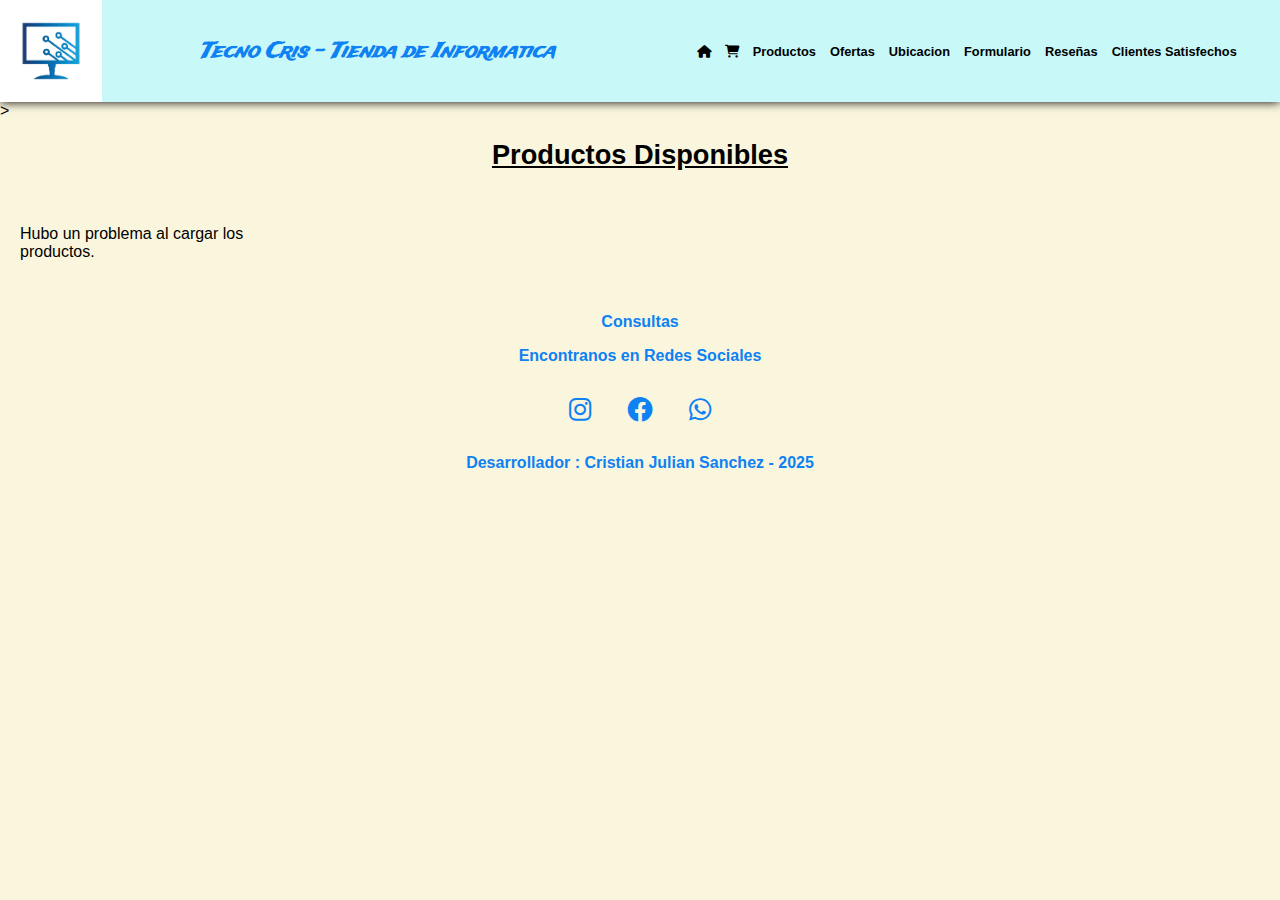
<file: fakestore.html>
<!DOCTYPE html>
<html lang="es">

<head>
    <head>
    <meta charset="UTF-8">
    <meta name="viewport" content="width=device-width, initial-scale=1.0">
    <link rel="stylesheet" href="./css/fakestore.css">
     <link rel="preconnect" href="https://fonts.googleapis.com">
     <link rel="preconnect" href="https://fonts.gstatic.com" crossorigin>
     <link href="https://fonts.googleapis.com/css2?family=Trade+Winds&family=Work+Sans:ital,wght@0,100..900;1,100..900&display=swap" rel="stylesheet">
     <link href="https://cdnjs.cloudflare.com/ajax/libs/font-awesome/6.0.0-beta3/css/all.min.css" rel="stylesheet">
    <title>Tecno Cris API</title>
</head>

<body>
   <header>
            <img class="logo" src="./Index/Imagenes/logo tecno cris.png" alt="logo de tecno cris" width="8%">
            <h1 class="parte1">Tecno Cris - Tienda de Informatica</h1>
        <div class="navbar">
            <nav>
               <ul>
                <li><a href="./index.html"><i class="fa-solid fa-house"></i></a></li>
                    <!-- Inicio del li del carrito -->
                    <li>
                        <a href="#" id="icono-carrito" class="carrito-icono">
                            <i class="fa-solid fa-cart-shopping"></i>
                            <span id="contador-carrito" class="contador-carrito">0</span>
                        </a>
                    </li>
                <li><a href="./productos.html"> <strong>Productos</strong></a></li>
                <li><a href="./ofertas.html"> <strong>Ofertas</strong></a></li>
                <li><a href="./ubicacion.html"> <strong>Ubicacion</strong></a></li>
                <li><a href="./formulario.html"> <strong>Formulario</strong></a></li>
                <li><a href="./Reseñas.html"> <strong>Reseñas</strong></a></li>
                <li><a href="./Clientes Satisfechos.html"> <strong>Clientes Satisfechos</strong></a></li>
               </ul>
            </nav>    
        </div>
    </header>>

    <h1 class="letraproductos">Productos Disponibles</h1>
    <div id="fakestore-container"></div>

    <!-- Modal del Carrito -->
    <div id="modal-carrito" class="modal">
        <div class="modal-contenido">
            <span class="cerrar-modal">&times;</span>
            <h2>Tu Carrito</h2>
            <div id="lista-carrito"></div>
            <div id="total-carrito">Total: $0.00</div>
            <div class="botones-carrito">
                <button id="vaciar-carrito">Vaciar Carrito</button>
                <button id="pagar">Pagar</button>
            </div>
        </div>
    </div>

    <script src="./js/fakestore.js"></script> <!-- Revisa este enlace para asegurarte que coincide con la estructura de tus carpetas y archivos-->

    <!-- Inicio de tu Footer-->
 <footer>
      <div>
       <p id="pcolor2"><strong>Consultas</strong></p>
       <p id="pcolor"><strong>Encontranos en Redes Sociales</strong></p>
      </div>
      <div>
        <a href="https://www.instagram.com/mexx.com.ar/"><i class="fa-brands fa-instagram"></i></a>
        <a href="https://www.facebook.com/mexx.com.ar/"><i class="fa-brands fa-facebook"></i></a>
        <a href="http://api.whatsapp.com/send?phone=541170605282&text=Hola%20Tienda%20Cris%20"><i class="fa-brands fa-whatsapp"></i></a>
      </div>
      <div>
        <p id="pcolor"><strong>Desarrollador : Cristian Julian Sanchez - 2025</strong></p>
        </div>
      </div>
    </footer>
    <!-- Fin de tu Footer-->

    <script src="https://cdn.jsdelivr.net/npm/bootstrap@5.3.6/dist/js/bootstrap.bundle.min.js"
        integrity="sha384-j1CDi7MgGQ12Z7Qab0qlWQ/Qqz24Gc6BM0thvEMVjHnfYGF0rmFCozFSxQBxwHKO"
        crossorigin="anonymous"></script>

</body>

</html>
</file>
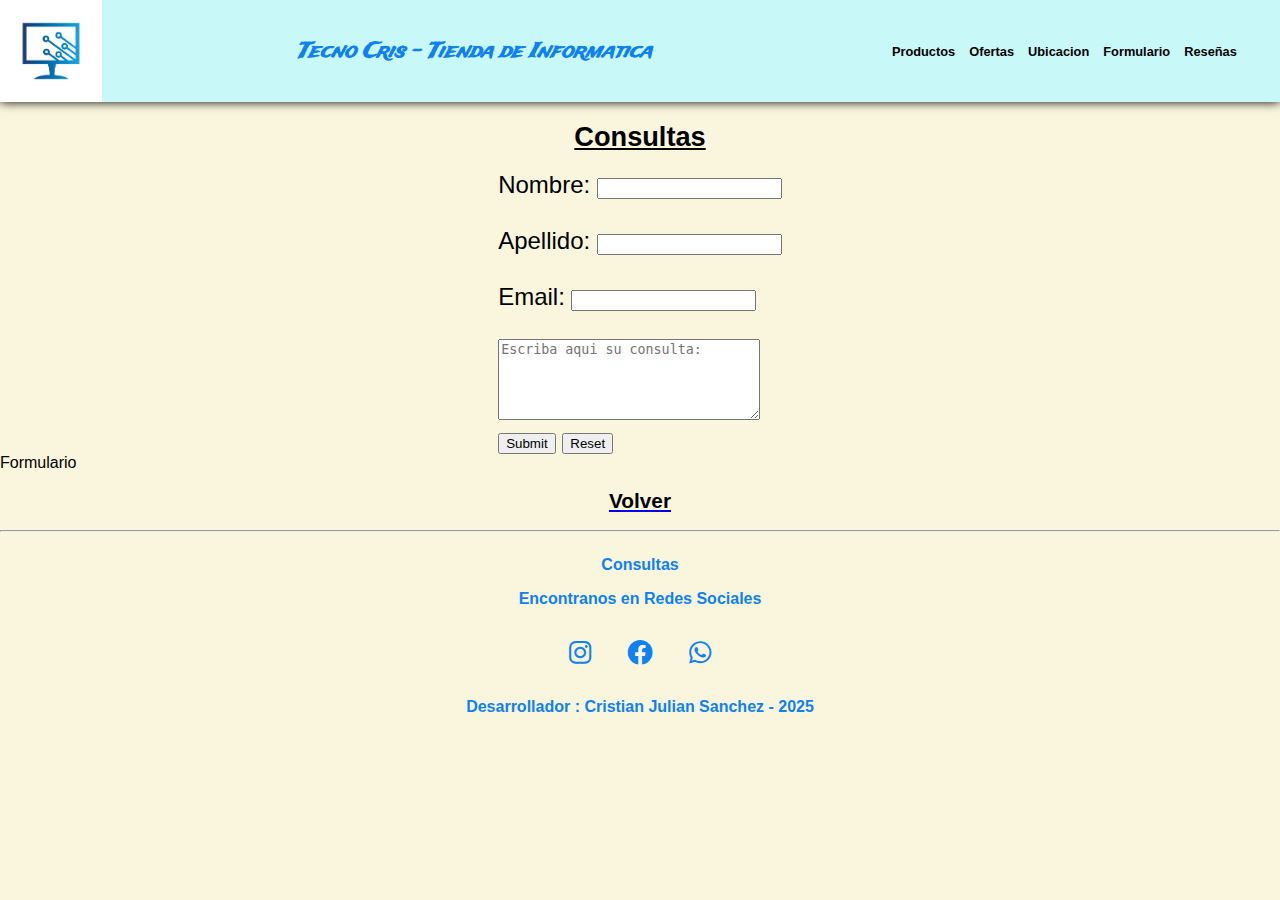
<file: formulario.html>
<!DOCTYPE html>
<html lang="en">
<head>
    <meta charset="UTF-8">
    <meta name="viewport" content="width=device-width, initial-scale=1.0">
    <link rel="stylesheet" href="./css/estilo.css">
     <link rel="preconnect" href="https://fonts.googleapis.com">
     <link rel="preconnect" href="https://fonts.gstatic.com" crossorigin>
     <link href="https://fonts.googleapis.com/css2?family=Trade+Winds&family=Work+Sans:ital,wght@0,100..900;1,100..900&display=swap" rel="stylesheet">
     <link href="https://cdnjs.cloudflare.com/ajax/libs/font-awesome/6.0.0-beta3/css/all.min.css" rel="stylesheet">
    <title>Tecno Cris - Consultas</title>
</head>
<body>
    
    <header>
             <img class="logo" src="./Index/Imagenes/logo tecno cris.png" alt="logo de tecno cris" width="8%">
            <h1 class="parte1">Tecno Cris - Tienda de Informatica</h1>

        <div class="navbar">
            <nav>
               <ul>
                <li><a href="./productos.html"> <strong>Productos</strong></a></li>
                <li><a href="./ofertas.html"> <strong>Ofertas</strong></a></li>
                <li><a href="./ubicacion.html"> <strong>Ubicacion</strong></a></li>
                <li><a href="#formulario"> <strong>Formulario</strong></a></li>
                <li><a href="./Reseñas.html"> <strong>Reseñas</strong></a></li>
               </ul>
            </nav>    
        </div>
    </header>

    <main>
           <div class="mapa">
           <h1 class="letraproductos">Consultas</h1>
           </div>
      <div class="form">
        <form action="https://formspree.io/f/xjkyqjjd" method="POST">
        <label for="nombre">Nombre:</label>
        <input type="text" name="Nombre" id="nombre">
        <br>
        <br>
        <label for="nombre">Apellido:</label>
        <input type="text" name="Apellido" id="apellido">
        <br>
        <br>
        <label for="nombre">Email:</label>
        <input type="email" name="email" id="email">
        <br>
        <br>
        <textarea name="Consulta:" rows="5" cols="30" placeholder="Escriba aqui su consulta: "></textarea>
        <br>
        <input type="submit" name="Submit" id="submit" placeholder="Enviar:">
        <input type="reset" name="Reset" id="reset" placeholder="Restablecer:">
        </form>
      </div>
    </main>

    <section id="formulario"> Formulario </section>

    <a href="./index.html"><h2 class="letraproductos4">Volver</h2></a>
     <hr>
 <footer>
      <div>
       <p id="pcolor2"><strong>Consultas</strong></p>
       <p id="pcolor"><strong>Encontranos en Redes Sociales</strong></p>
      </div>
      <div>
        <a href="https://www.instagram.com/mexx.com.ar/"><i class="fa-brands fa-instagram"></i></a>
        <a href="https://www.facebook.com/mexx.com.ar/"><i class="fa-brands fa-facebook"></i></a>
        <a href="http://api.whatsapp.com/send?phone=541170605282&text=Hola%20Tienda%20Cris%20"><i class="fa-brands fa-whatsapp"></i></a>
      </div>
      <div>
        <p id="pcolor"><strong>Desarrollador : Cristian Julian Sanchez - 2025</strong></p>
        </div>
      </div>
    </footer>
</body>
</html>
</file>
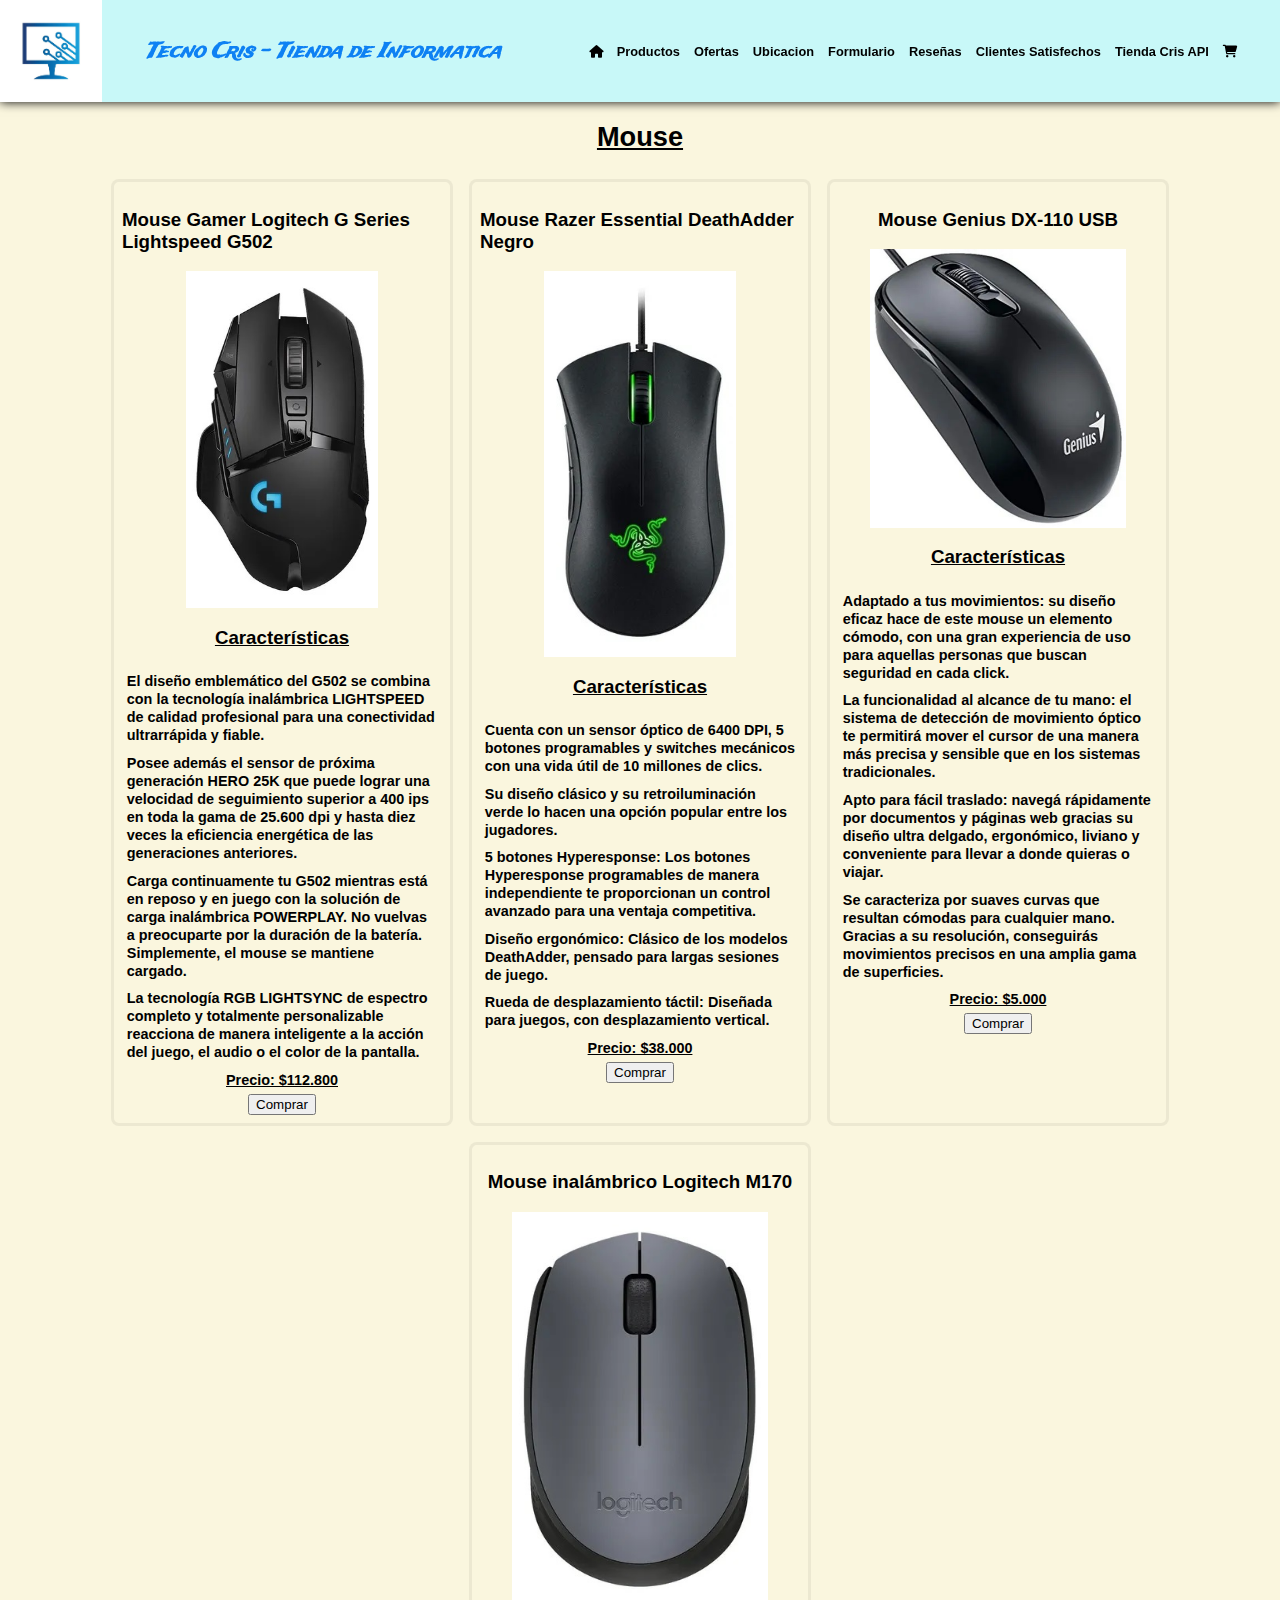
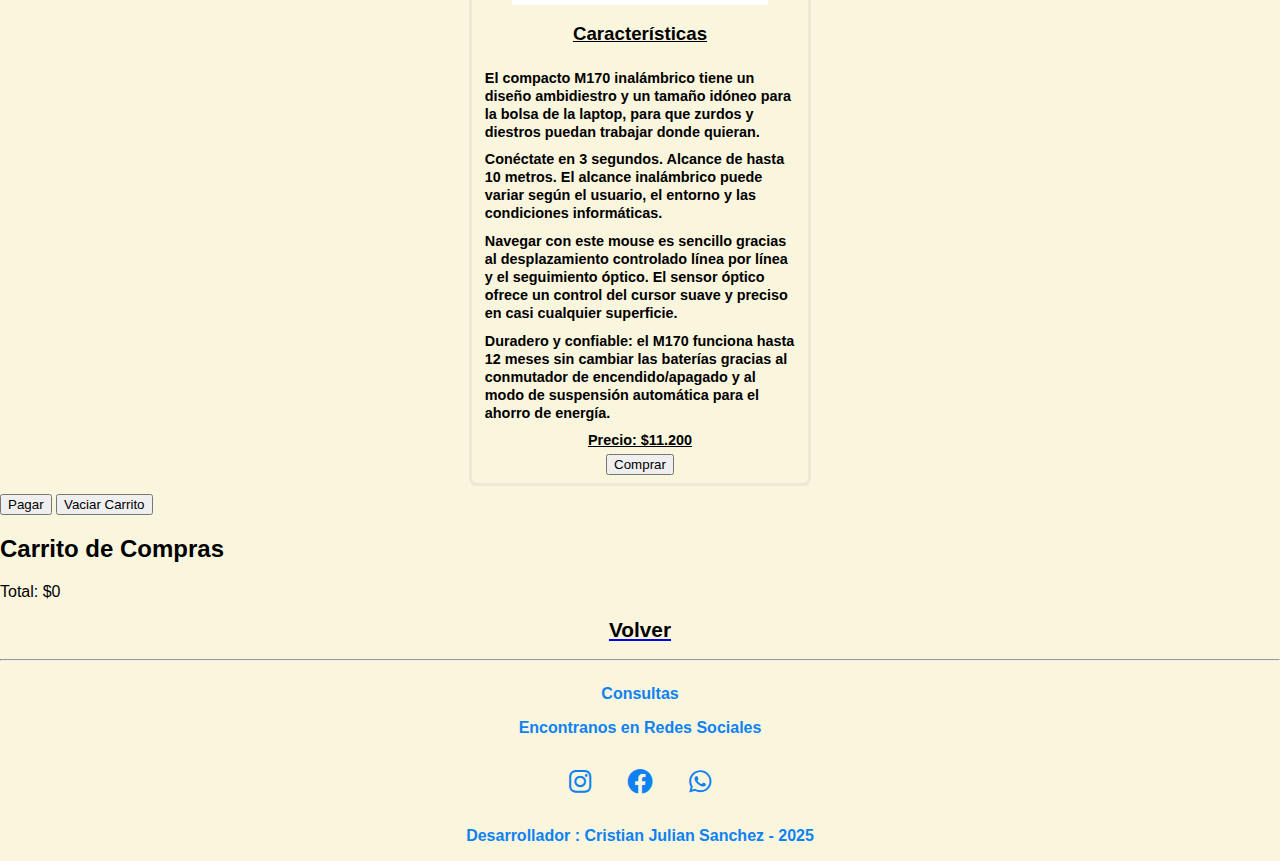
<file: Mouse.html>
<!DOCTYPE html>
<html lang="en">
<head>
    <meta charset="UTF-8">
    <meta name="viewport" content="width=device-width, initial-scale=1.0">
    <link rel="stylesheet" href="./css/estilo.css">
     <link rel="preconnect" href="https://fonts.googleapis.com">
     <link rel="preconnect" href="https://fonts.gstatic.com" crossorigin>
     <link href="https://fonts.googleapis.com/css2?family=Trade+Winds&family=Work+Sans:ital,wght@0,100..900;1,100..900&display=swap" rel="stylesheet">
     <link href="https://cdnjs.cloudflare.com/ajax/libs/font-awesome/6.0.0-beta3/css/all.min.css" rel="stylesheet">
    <title>Tecno Cris - Mouse</title>
</head>
<body>
    
    <header>
            <img class="logo" src="./Index/Imagenes/logo tecno cris.png" alt="logo de tecno cris" width="8%">
            <h1 class="parte1">Tecno Cris - Tienda de Informatica</h1>
        <div class="navbar">
            <nav>
               <ul>
                <li><a href="./index.html"><i class="fa-solid fa-house"></i></a></li>
                <li><a href="./productos.html"> <strong>Productos</strong></a></li>
                <li><a href="./ofertas.html"> <strong>Ofertas</strong></a></li>
                <li><a href="./ubicacion.html"> <strong>Ubicacion</strong></a></li>
                <li><a href="./formulario.html"> <strong>Formulario</strong></a></li>
                <li><a href="./Reseñas.html"> <strong>Reseñas</strong></a></li>
                <li><a href="./Clientes Satisfechos.html"> <strong>Clientes Satisfechos</strong></a></li>
                <li><a href="./fakestore.html"> <strong>Tienda Cris API</strong></a></li>
                <li><a aria-label='Carrito' href="compra.html">
                        <i class="fas fa-shopping-cart"></i>
                        <span id="carrito-contador" class="carrito-contador" style="display:none;">0</span>
                    </a>
                </li>
               </ul>
            </nav>    
        </div>
    </header>
    
<main>
    <div class="mapa">
        <h1 class="letraproductos">Mouse</h1>
    </div>
   <section class="mapa">
        <div class="card2">
            <h3><strong>Mouse Gamer Logitech G Series Lightspeed G502</strong></h3>
            <img src="./Mouse/Mouse Gamer Logitech G Series Lightspeed G502.jpg" width="60%" alt="imagen de mouse" class="anim">
            <h3 class="h3">Características</h3>
            <li><a class="productosoferta"><strong>El diseño emblemático del G502 se combina con la tecnología inalámbrica LIGHTSPEED de calidad profesional para una conectividad ultrarrápida y fiable.</strong></a></li>
            <li><a class="productosoferta"><strong>Posee además el sensor de próxima generación HERO 25K que puede lograr una velocidad de seguimiento superior a 400 ips en toda la gama de 25.600 dpi y hasta diez veces la eficiencia energética de las generaciones anteriores.</strong></a></li>
            <li><a class="productosoferta"><strong>Carga continuamente tu G502 mientras está en reposo y en juego con la solución de carga inalámbrica POWERPLAY. No vuelvas a preocuparte por la duración de la batería. Simplemente, el mouse se mantiene cargado.</strong></a></li>
            <li><a class="productosoferta"><strong>La tecnología RGB LIGHTSYNC de espectro completo y totalmente personalizable reacciona de manera inteligente a la acción del juego, el audio o el color de la pantalla.</strong></a></li>
            <li><a class="productosoferta"><strong><u>Precio: $112.800</u></strong></a></li>
            <button class="comprar" data-id="13" data-nombre="Mouse Gamer Logitech G Series Lightspeed G502" data-precio="112.800">Comprar</button>
        </div>

         <div class="card2">
            <h3><strong>Mouse Razer Essential DeathAdder Negro</strong></h3>
            <img src="./Mouse/Mouse Razer Essential DeathAdder Negro.jpg" width="60%" alt="imagen de mouse" class="anim">
            <h3 class="h3">Características</h3>
            <li><a class="productosoferta"><strong>Cuenta con un sensor óptico de 6400 DPI, 5 botones programables y switches mecánicos con una vida útil de 10 millones de clics.</strong></a></li>
            <li><a class="productosoferta"><strong>Su diseño clásico y su retroiluminación verde lo hacen una opción popular entre los jugadores. </strong></a></li>
            <li><a class="productosoferta"><strong>5 botones Hyperesponse: Los botones Hyperesponse programables de manera independiente te proporcionan un control avanzado para una ventaja competitiva.</strong></a></li>
            <li><a class="productosoferta"><strong>Diseño ergonómico: Clásico de los modelos DeathAdder, pensado para largas sesiones de juego.</strong></a></li>
            <li><a class="productosoferta"><strong>Rueda de desplazamiento táctil: Diseñada para juegos, con desplazamiento vertical.</strong></a></li>
            <li><a class="productosoferta"><strong><u>Precio: $38.000</u></strong></a></li>
            <button class="comprar" data-id="14" data-nombre="Mouse Razer Essential DeathAdder Negro" data-precio="38.000">Comprar</button>
        </div>

        <div class="card2">
            <h3><strong>Mouse Genius DX-110 USB</strong></h3>
            <img src="./Mouse/Mouse Genius DX-110 USB.jpg" width="80%" alt="imagen de mouse" class="anim">
            <h3 class="h3">Características</h3>
            <li><a class="productosoferta"><strong>Adaptado a tus movimientos: su diseño eficaz hace de este mouse un elemento cómodo, con una gran experiencia de uso para aquellas personas que buscan seguridad en cada click.</strong></a></li>
            <li><a class="productosoferta"><strong>La funcionalidad al alcance de tu mano: el sistema de detección de movimiento óptico te permitirá mover el cursor de una manera más precisa y sensible que en los sistemas tradicionales. </strong></a></li>
            <li><a class="productosoferta"><strong>Apto para fácil traslado: navegá rápidamente por documentos y páginas web gracias su diseño ultra delgado, ergonómico, liviano y conveniente para llevar a donde quieras o viajar.</strong></a></li>
            <li><a class="productosoferta"><strong>Se caracteriza por suaves curvas que resultan cómodas para cualquier mano. Gracias a su resolución, conseguirás movimientos precisos en una amplia gama de superficies.</strong></a></li>
            <li><a class="productosoferta"><strong><u>Precio: $5.000</u></strong></a></li>
            <button class="comprar" data-id="15" data-nombre="Mouse Genius DX-110 USB" data-precio="5.000">Comprar</button>
        </div>

        <div class="card2">
            <h3><strong>Mouse inalámbrico Logitech M170</strong></h3>
            <img src="./Mouse/Mouse inalámbrico Logitech M170.jpg" width="80%" alt="imagen de mouse" class="anim">
            <h3 class="h3">Características</h3>
            <li><a class="productosoferta"><strong>El compacto M170 inalámbrico tiene un diseño ambidiestro y un tamaño idóneo para la bolsa de la laptop, para que zurdos y diestros puedan trabajar donde quieran.</strong></a></li>
            <li><a class="productosoferta"><strong>Conéctate en 3 segundos. Alcance de hasta 10 metros. El alcance inalámbrico puede variar según el usuario, el entorno y las condiciones informáticas.</strong></a></li>
            <li><a class="productosoferta"><strong>Navegar con este mouse es sencillo gracias al desplazamiento controlado línea por línea y el seguimiento óptico. El sensor óptico ofrece un control del cursor suave y preciso en casi cualquier superficie.</strong></a></li>
            <li><a class="productosoferta"><strong>Duradero y confiable: el M170 funciona hasta 12 meses sin cambiar las baterías gracias al conmutador de encendido/apagado y al modo de suspensión automática para el ahorro de energía.</strong></a></li>
            <li><a class="productosoferta"><strong><u>Precio: $11.200</u></strong></a></li>
            <button class="comprar" data-id="16" data-nombre="Mouse inalámbrico Logitech M170" data-precio="11.200">Comprar</button>
        </div>



</main>
</section>

<section><button id="btnPagar">Pagar</button>
<button id="vaciar-carrito">Vaciar Carrito</button>
</section>

   <div id="carrito">
    <h2>Carrito de Compras</h2>
    <p>Total: $<span id="total-carrito">0</span></p>
    <ul id="lista-carrito"></ul>
</div>

    <a href="./index.html"><h2 class="letraproductos4">Volver</h2></a>
     <hr>
 <footer>
      <div>
       <p id="pcolor2"><strong>Consultas</strong></p>
       <p id="pcolor"><strong>Encontranos en Redes Sociales</strong></p>
      </div>
      <div>
        <a href="https://www.instagram.com/mexx.com.ar/"><i class="fa-brands fa-instagram"></i></a>
        <a href="https://www.facebook.com/mexx.com.ar/"><i class="fa-brands fa-facebook"></i></a>
        <a href="http://api.whatsapp.com/send?phone=541170605282&text=Hola%20Tienda%20Cris%20"><i class="fa-brands fa-whatsapp"></i></a>
      </div>
      <div>
        <p id="pcolor"><strong>Desarrollador : Cristian Julian Sanchez - 2025</strong></p>
        </div>
      </div>
    </footer>

    <script src="./js/tiendaclase13.js"></script>
</body>
</html>
</file>
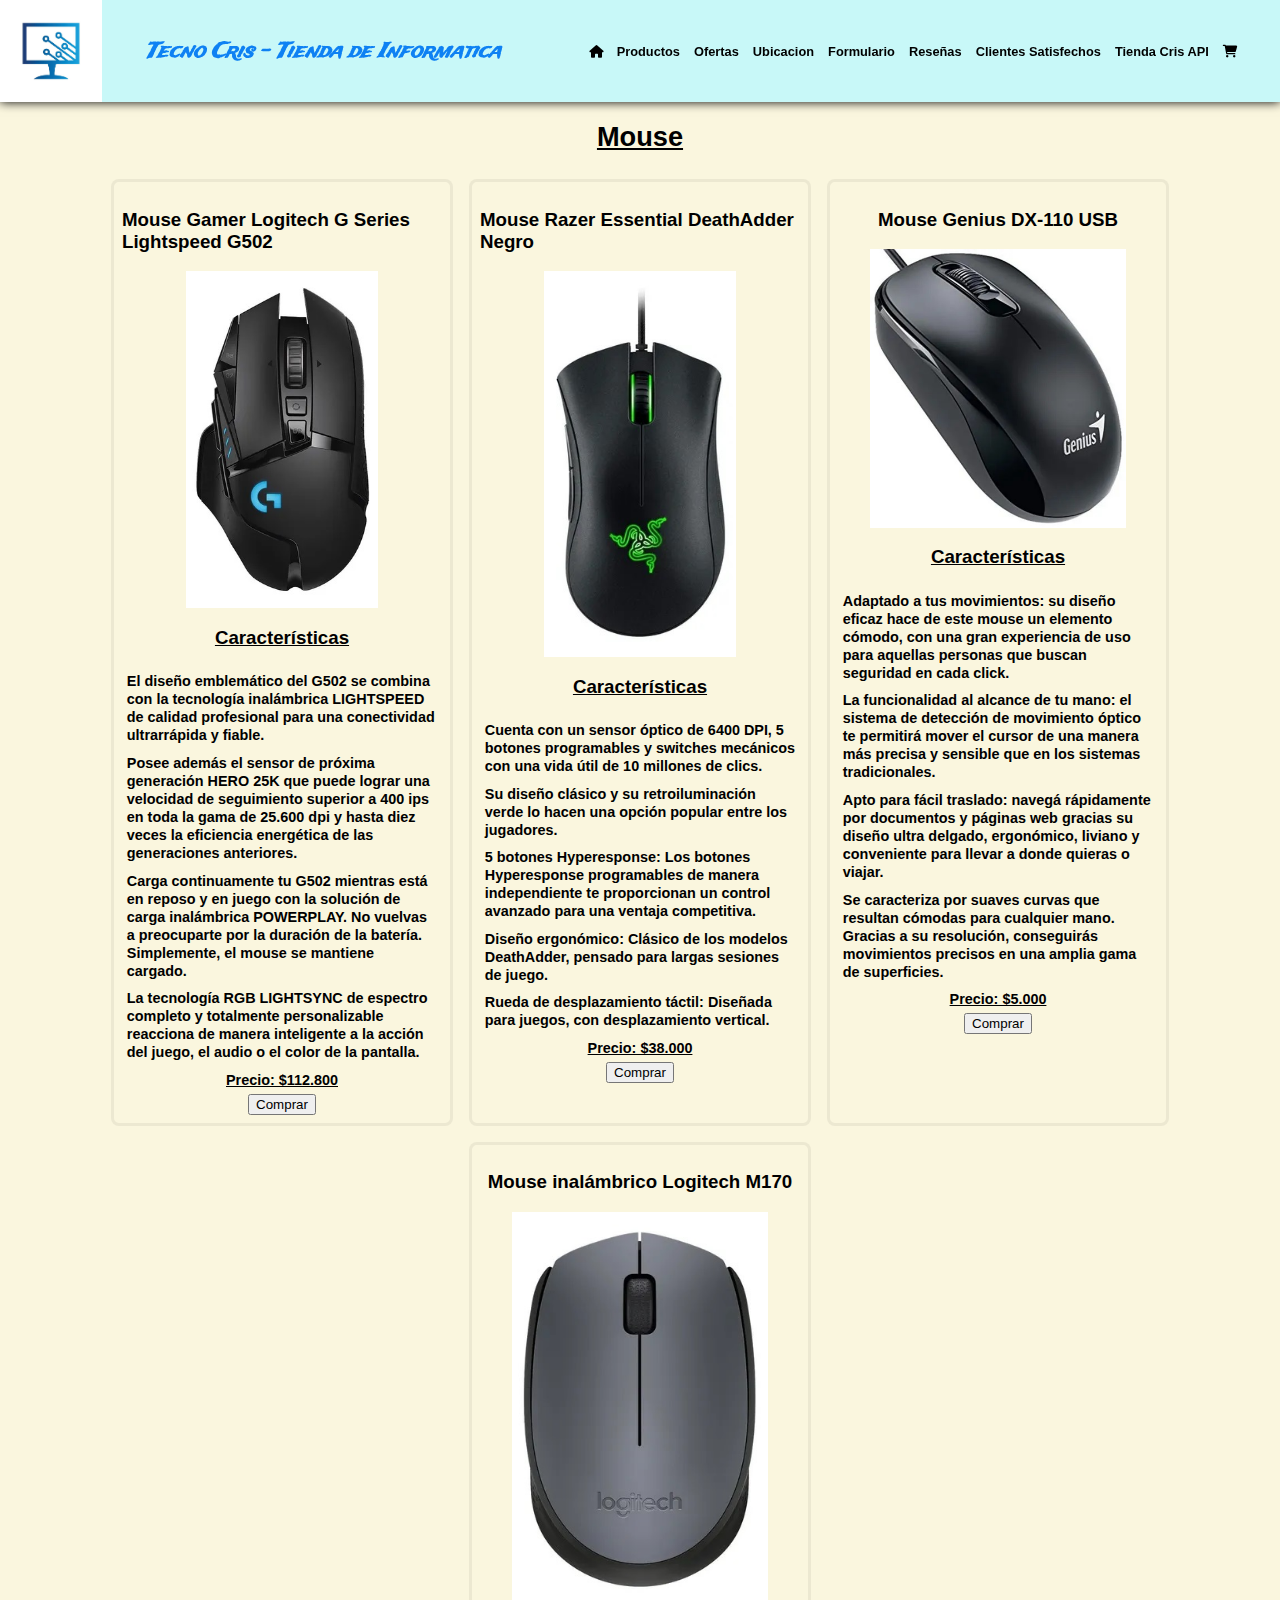
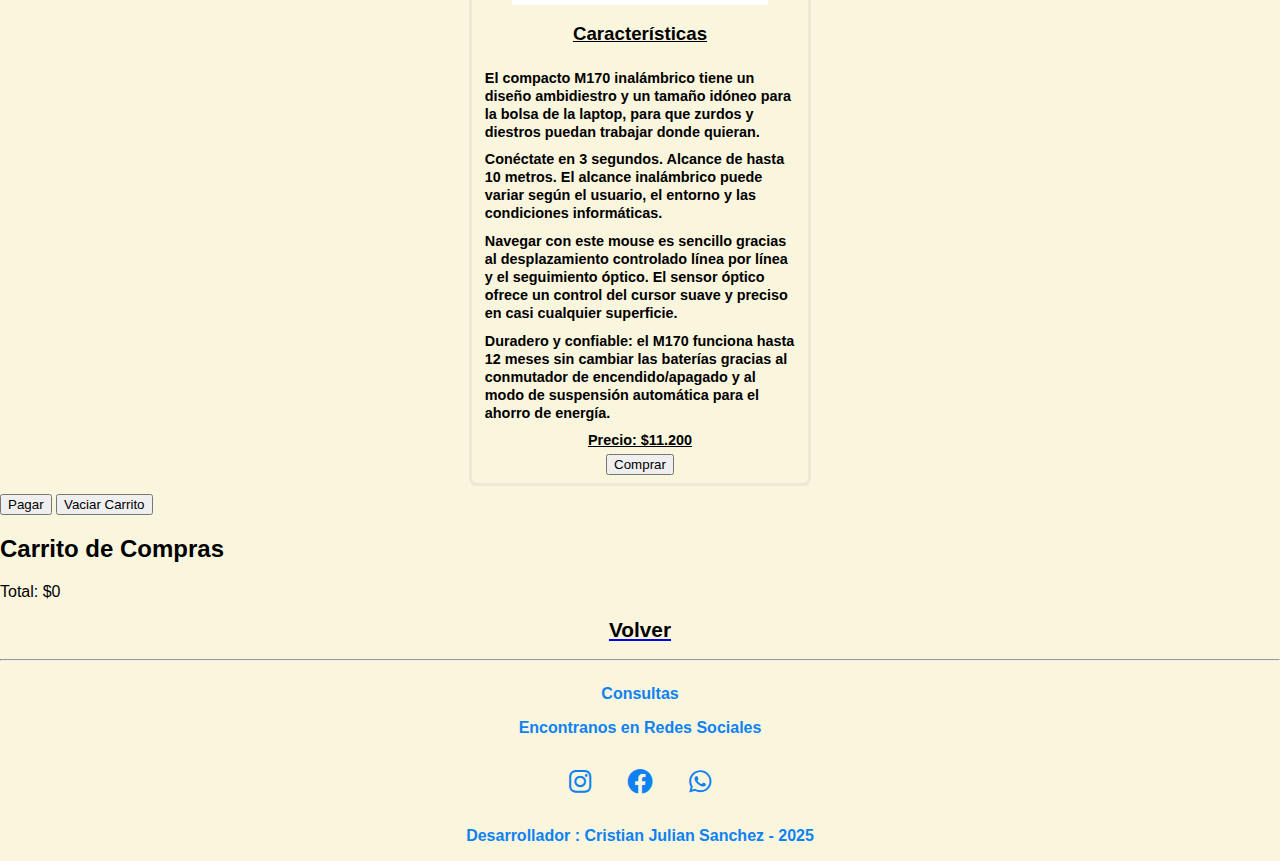
<file: mouse.html>
<!DOCTYPE html>
<html lang="en">
<head>
    <meta charset="UTF-8">
    <meta name="viewport" content="width=device-width, initial-scale=1.0">
    <link rel="stylesheet" href="./css/estilo.css">
     <link rel="preconnect" href="https://fonts.googleapis.com">
     <link rel="preconnect" href="https://fonts.gstatic.com" crossorigin>
     <link href="https://fonts.googleapis.com/css2?family=Trade+Winds&family=Work+Sans:ital,wght@0,100..900;1,100..900&display=swap" rel="stylesheet">
     <link href="https://cdnjs.cloudflare.com/ajax/libs/font-awesome/6.0.0-beta3/css/all.min.css" rel="stylesheet">
    <title>Tecno Cris - Mouse</title>
</head>
<body>
    
    <header>
            <img class="logo" src="./Index/Imagenes/logo tecno cris.png" alt="logo de tecno cris" width="8%">
            <h1 class="parte1">Tecno Cris - Tienda de Informatica</h1>
        <div class="navbar">
            <nav>
               <ul>
                <li><a href="./index.html"><i class="fa-solid fa-house"></i></a></li>
                <li><a href="./productos.html"> <strong>Productos</strong></a></li>
                <li><a href="./ofertas.html"> <strong>Ofertas</strong></a></li>
                <li><a href="./ubicacion.html"> <strong>Ubicacion</strong></a></li>
                <li><a href="./formulario.html"> <strong>Formulario</strong></a></li>
                <li><a href="./Reseñas.html"> <strong>Reseñas</strong></a></li>
                <li><a href="./Clientes Satisfechos.html"> <strong>Clientes Satisfechos</strong></a></li>
                <li><a href="./fakestore.html"> <strong>Tienda Cris API</strong></a></li>
                <li><a aria-label='Carrito' href="compra.html">
                        <i class="fas fa-shopping-cart"></i>
                        <span id="carrito-contador" class="carrito-contador" style="display:none;">0</span>
                    </a>
                </li>
               </ul>
            </nav>    
        </div>
    </header>
    
<main>
    <div class="mapa">
        <h1 class="letraproductos">Mouse</h1>
    </div>
   <section class="mapa">
        <div class="card2">
            <h3><strong>Mouse Gamer Logitech G Series Lightspeed G502</strong></h3>
            <img src="./Mouse/Mouse Gamer Logitech G Series Lightspeed G502.jpg" width="60%" alt="imagen de mouse" class="anim">
            <h3 class="h3">Características</h3>
            <li><a class="productosoferta"><strong>El diseño emblemático del G502 se combina con la tecnología inalámbrica LIGHTSPEED de calidad profesional para una conectividad ultrarrápida y fiable.</strong></a></li>
            <li><a class="productosoferta"><strong>Posee además el sensor de próxima generación HERO 25K que puede lograr una velocidad de seguimiento superior a 400 ips en toda la gama de 25.600 dpi y hasta diez veces la eficiencia energética de las generaciones anteriores.</strong></a></li>
            <li><a class="productosoferta"><strong>Carga continuamente tu G502 mientras está en reposo y en juego con la solución de carga inalámbrica POWERPLAY. No vuelvas a preocuparte por la duración de la batería. Simplemente, el mouse se mantiene cargado.</strong></a></li>
            <li><a class="productosoferta"><strong>La tecnología RGB LIGHTSYNC de espectro completo y totalmente personalizable reacciona de manera inteligente a la acción del juego, el audio o el color de la pantalla.</strong></a></li>
            <li><a class="productosoferta"><strong><u>Precio: $112.800</u></strong></a></li>
            <button class="comprar" data-id="13" data-nombre="Mouse Gamer Logitech G Series Lightspeed G502" data-precio="112.800">Comprar</button>
        </div>

         <div class="card2">
            <h3><strong>Mouse Razer Essential DeathAdder Negro</strong></h3>
            <img src="./Mouse/Mouse Razer Essential DeathAdder Negro.jpg" width="60%" alt="imagen de mouse" class="anim">
            <h3 class="h3">Características</h3>
            <li><a class="productosoferta"><strong>Cuenta con un sensor óptico de 6400 DPI, 5 botones programables y switches mecánicos con una vida útil de 10 millones de clics.</strong></a></li>
            <li><a class="productosoferta"><strong>Su diseño clásico y su retroiluminación verde lo hacen una opción popular entre los jugadores. </strong></a></li>
            <li><a class="productosoferta"><strong>5 botones Hyperesponse: Los botones Hyperesponse programables de manera independiente te proporcionan un control avanzado para una ventaja competitiva.</strong></a></li>
            <li><a class="productosoferta"><strong>Diseño ergonómico: Clásico de los modelos DeathAdder, pensado para largas sesiones de juego.</strong></a></li>
            <li><a class="productosoferta"><strong>Rueda de desplazamiento táctil: Diseñada para juegos, con desplazamiento vertical.</strong></a></li>
            <li><a class="productosoferta"><strong><u>Precio: $38.000</u></strong></a></li>
            <button class="comprar" data-id="14" data-nombre="Mouse Razer Essential DeathAdder Negro" data-precio="38.000">Comprar</button>
        </div>

        <div class="card2">
            <h3><strong>Mouse Genius DX-110 USB</strong></h3>
            <img src="./Mouse/Mouse Genius DX-110 USB.jpg" width="80%" alt="imagen de mouse" class="anim">
            <h3 class="h3">Características</h3>
            <li><a class="productosoferta"><strong>Adaptado a tus movimientos: su diseño eficaz hace de este mouse un elemento cómodo, con una gran experiencia de uso para aquellas personas que buscan seguridad en cada click.</strong></a></li>
            <li><a class="productosoferta"><strong>La funcionalidad al alcance de tu mano: el sistema de detección de movimiento óptico te permitirá mover el cursor de una manera más precisa y sensible que en los sistemas tradicionales. </strong></a></li>
            <li><a class="productosoferta"><strong>Apto para fácil traslado: navegá rápidamente por documentos y páginas web gracias su diseño ultra delgado, ergonómico, liviano y conveniente para llevar a donde quieras o viajar.</strong></a></li>
            <li><a class="productosoferta"><strong>Se caracteriza por suaves curvas que resultan cómodas para cualquier mano. Gracias a su resolución, conseguirás movimientos precisos en una amplia gama de superficies.</strong></a></li>
            <li><a class="productosoferta"><strong><u>Precio: $5.000</u></strong></a></li>
            <button class="comprar" data-id="15" data-nombre="Mouse Genius DX-110 USB" data-precio="5.000">Comprar</button>
        </div>

        <div class="card2">
            <h3><strong>Mouse inalámbrico Logitech M170</strong></h3>
            <img src="./Mouse/Mouse inalámbrico Logitech M170.jpg" width="80%" alt="imagen de mouse" class="anim">
            <h3 class="h3">Características</h3>
            <li><a class="productosoferta"><strong>El compacto M170 inalámbrico tiene un diseño ambidiestro y un tamaño idóneo para la bolsa de la laptop, para que zurdos y diestros puedan trabajar donde quieran.</strong></a></li>
            <li><a class="productosoferta"><strong>Conéctate en 3 segundos. Alcance de hasta 10 metros. El alcance inalámbrico puede variar según el usuario, el entorno y las condiciones informáticas.</strong></a></li>
            <li><a class="productosoferta"><strong>Navegar con este mouse es sencillo gracias al desplazamiento controlado línea por línea y el seguimiento óptico. El sensor óptico ofrece un control del cursor suave y preciso en casi cualquier superficie.</strong></a></li>
            <li><a class="productosoferta"><strong>Duradero y confiable: el M170 funciona hasta 12 meses sin cambiar las baterías gracias al conmutador de encendido/apagado y al modo de suspensión automática para el ahorro de energía.</strong></a></li>
            <li><a class="productosoferta"><strong><u>Precio: $11.200</u></strong></a></li>
            <button class="comprar" data-id="16" data-nombre="Mouse inalámbrico Logitech M170" data-precio="11.200">Comprar</button>
        </div>



</main>
</section>

<section><button id="btnPagar">Pagar</button>
<button id="vaciar-carrito">Vaciar Carrito</button>
</section>

   <div id="carrito">
    <h2>Carrito de Compras</h2>
    <p>Total: $<span id="total-carrito">0</span></p>
    <ul id="lista-carrito"></ul>
</div>

    <a href="./index.html"><h2 class="letraproductos4">Volver</h2></a>
     <hr>
 <footer>
      <div>
       <p id="pcolor2"><strong>Consultas</strong></p>
       <p id="pcolor"><strong>Encontranos en Redes Sociales</strong></p>
      </div>
      <div>
        <a href="https://www.instagram.com/mexx.com.ar/"><i class="fa-brands fa-instagram"></i></a>
        <a href="https://www.facebook.com/mexx.com.ar/"><i class="fa-brands fa-facebook"></i></a>
        <a href="http://api.whatsapp.com/send?phone=541170605282&text=Hola%20Tienda%20Cris%20"><i class="fa-brands fa-whatsapp"></i></a>
      </div>
      <div>
        <p id="pcolor"><strong>Desarrollador : Cristian Julian Sanchez - 2025</strong></p>
        </div>
      </div>
    </footer>

    <script src="./js/tiendaclase13.js"></script>
</body>
</html>
</file>
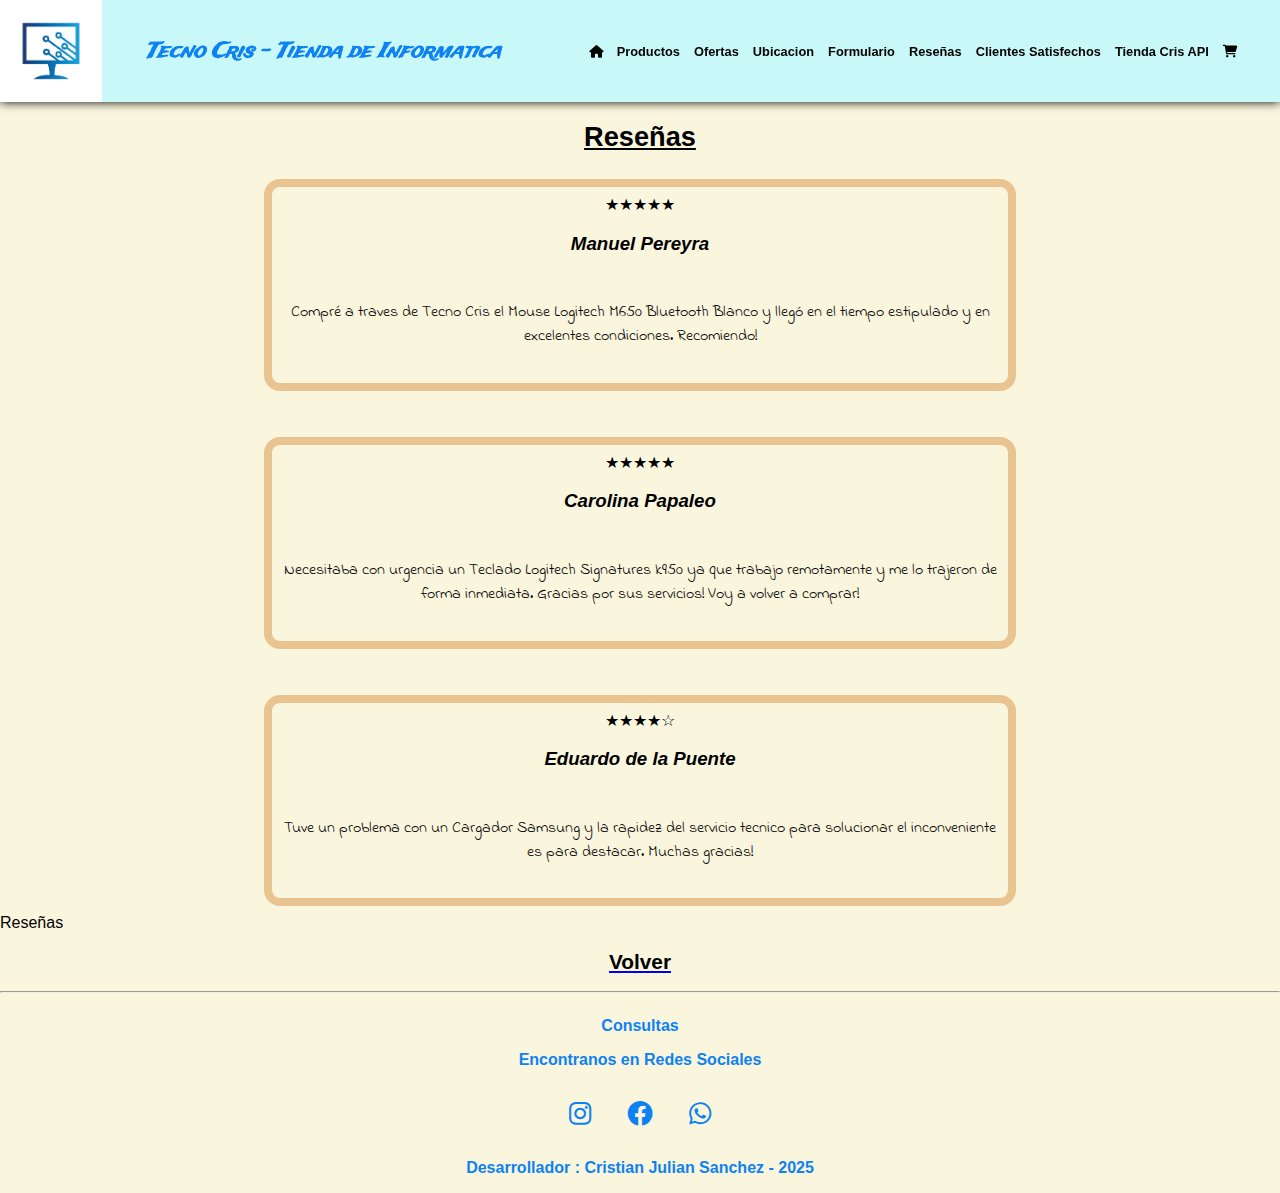
<file: Reseñas.html>
<!DOCTYPE html>
<html lang="en">
<head>
    <meta charset="UTF-8">
    <meta name="viewport" content="width=device-width, initial-scale=1.0">
    <link rel="stylesheet" href="./css/estilo.css">
     <link rel="preconnect" href="https://fonts.googleapis.com">
     <link rel="preconnect" href="https://fonts.gstatic.com" crossorigin>
     <link href="https://fonts.googleapis.com/css2?family=Trade+Winds&family=Work+Sans:ital,wght@0,100..900;1,100..900&display=swap" rel="stylesheet">
     <link href="https://fonts.googleapis.com/css2?family=Indie+Flower&display=swap" rel="stylesheet">
     <link href="https://cdnjs.cloudflare.com/ajax/libs/font-awesome/6.0.0-beta3/css/all.min.css" rel="stylesheet">
    <title>Tecno Cris - Reseñas</title>
</head>
<body>
    
    <header>
            <img class="logo" src="./Index/Imagenes/logo tecno cris.png" alt="logo de tecno cris" width="8%">
            <h1 class="parte1">Tecno Cris - Tienda de Informatica</h1>   
        <div class="navbar">
            <nav>
               <ul>
                <li><a href="./index.html"><i class="fa-solid fa-house"></i></a></li>
                <li><a href="./productos.html"> <strong>Productos</strong></a></li>
                <li><a href="./ofertas.html"> <strong>Ofertas</strong></a></li>
                <li><a href="./ubicacion.html"> <strong>Ubicacion</strong></a></li>
                <li><a href="./formulario.html"> <strong>Formulario</strong></a></li>
                <li><a href="#reseñas"> <strong>Reseñas</strong></a></li>
                <li><a href="./Clientes Satisfechos.html"> <strong>Clientes Satisfechos</strong></a></li>
                <li><a href="./fakestore.html"> <strong>Tienda Cris API</strong></a></li>
                <li><a aria-label='Carrito' href="compra.html">
                        <i class="fas fa-shopping-cart"></i>
                        <span id="carrito-contador" class="carrito-contador" style="display:none;">0</span>
                    </a>
                </li>
               </ul>
            </nav>    
        </div>
    </header>
    
    <section>
    <div class="mapa">
        <h1 class="letraproductos">Reseñas</h1>
    </div>
    </section>

    <main class="main">
    <section class="grid-container">
      <div class="item">
        <span class="review-stars">★★★★★</span>
        <h3><i>Manuel Pereyra</i></h3>
        <h5 class="reseña">Compré a traves de Tecno Cris el Mouse Logitech M650 Bluetooth Blanco y llegó en el tiempo estipulado y en excelentes condiciones. Recomiendo!</h5>
      </div>
      <div class="item">
        <span class="review-stars">★★★★★</span>
        <h3><i>Carolina Papaleo</i></h3>
        <h5 class="reseña">Necesitaba con urgencia un Teclado Logitech Signatures k950 ya que trabajo remotamente y me lo trajeron de forma inmediata. Gracias por sus servicios!
            Voy a volver a comprar!</h5>
        </h5>
      </div>
      <div class="item">
        <span class="review-stars">★★★★☆</span>
        <h3><i>Eduardo de la Puente</i></h3>
        <h5 class="reseña">Tuve un problema con un Cargador Samsung y la rapidez del servicio tecnico para solucionar el inconveniente es para destacar. Muchas gracias!</h5>
      </div>
</main>

<section id="reseñas"> Reseñas </section>

 <a href="./index.html"><h2 class="letraproductos4">Volver</h2></a>
    <hr>
    <footer>
      <div>
       <p id="pcolor2"><strong>Consultas</strong></p>
       <p id="pcolor"><strong>Encontranos en Redes Sociales</strong></p>
      </div>
      <div>
        <a href="https://www.instagram.com/mexx.com.ar/"><i class="fa-brands fa-instagram"></i></a>
        <a href="https://www.facebook.com/mexx.com.ar/"><i class="fa-brands fa-facebook"></i></a>
        <a href="http://api.whatsapp.com/send?phone=541170605282&text=Hola%20Tienda%20Cris%20"><i class="fa-brands fa-whatsapp"></i></a>
      </div>
      <div>
        <p id="pcolor"><strong>Desarrollador : Cristian Julian Sanchez - 2025</strong></p>
        </div>
      </div>
    </footer>
</body>
</html>
</file>
<file: css/estilo.css>
body {
    font-size: 16px;
    font-family: Arial, Helvetica, sans-serif;
    background-color: rgb(250, 246, 222);
    margin: 0px;

}

.back {
    background-repeat: no-repeat;
    background-size: cover;
}

header {
    display: flex;
    flex-wrap: wrap;
    justify-content: space-between;
    align-items: center;
    background-color: rgb(200, 248, 248);
    width: 100%;
    z-index: 5;
    position: sticky;
    top: 0;
    box-shadow: 0px 0px 10px rgb(0, 0, 0);

}

.parte1 {
    display: flex;
    font-family: "Trade Winds", system-ui;
    font-size: 1.3rem;
    justify-content: center;
    font-style: italic;
    color: rgb(14, 129, 243);

}

.parte1:hover {
    color: red
}

li {
    list-style: circle;
    padding: 0.3rem;
    display: inline;


}

li a {
    color: inherit;
    text-decoration: none;
    font-weight: 400;
    font-size: 0.8rem;
 
}


.logo {
    left: 20%;
}

.navbar {
    display: flex;
    flex-wrap: wrap;
    height: auto;
    margin-right: 3%;

}

nav ul {

    justify-content: center;
    align-items: center;
}

.anim {
    transition: transform 1s ease-in-out;
}

.anim:hover {

    transform: scale(1.2);
}

.grid-container {
    display: grid;
    gap: 30px;
    /*grid-auto-columns: 1fr 1fr 1fr;
    grid-template-rows: 1fr;*/
    grid-template-columns: repeat (auto-fill, minmax(200px, 1fr));
    padding-inline: 20%;
    justify-content: space-around;

}


.item {
    border: 0.5rem solid #da934381;
    border-radius: 1rem;
    padding: 0.5rem;
    margin: 0.5rem;
    text-align: center;
    display: flex;
    flex-direction: column;
    width: auto;
    background-color: rgb(250, 246, 222);

}


.reseña {
    font-family: "Indie Flower", cursive;
    font-weight: 400;
    font-size: 1rem;
    font-style: normal;
}

.mapa1 {
    display: flex;
    justify-content: center;

}

.mapa {
    display: flex;
    flex-wrap: wrap;
    justify-content: center;
    background-color: rgb(250, 246, 222);

}

.letraproductos {
    color: #000000;
    display: flex;
    justify-content: center;
    background-color: rgb(250, 246, 222);
    font-size: 1.7rem;
    width: auto;
    height: auto;
    text-decoration: underline;

}


.form {
    display: flex;
    flex-wrap: wrap;
    background-color: rgb(250, 246, 222);
    justify-content: center;
    font-size: 1.5rem;
    font-family: 2rem;
}

.letraproductos2 {
    color: #000000;
    margin: 0.5rem;
    justify-content: center;
    background-color: rgb(250, 246, 222);
    font-size: 1.3rem;
    width: auto;
    height: auto;
}

.letraproductos3 {
    color: #000000;
    ;
    display: grid;
    justify-content: center;
    background-color: rgb(250, 246, 222);
    font-size: 1.1rem;
    width: auto;
    height: auto;
}

.letraproductos4 {
    color: #000000;
    display: flex;
    justify-content: center;
    background-color: rgb(250, 246, 222);
    font-size: 1.3rem;
    width: auto;
    height: auto;
}

footer {

    background-color: rgb(250, 246, 222);
    display: flex;
    align-items:center;
    flex-direction: column;
}

#panelcentrado6 {
    background-color: rgb(0, 0, 0);
    margin-left: auto;
    width: auto;
    height: auto;

}

#pcolor {
    font-size: 1rem;
    color: rgb(14, 129, 243);

}

#pcolor2 {
    font-size: 1rem;
    color: rgb(14, 129, 243);
    text-align: center;
}

.fa-instagram {
    display: flex;
    padding: 1rem;
    font-size: 1.6rem;
    color: rgb(14, 129, 243);

}

.fa-facebook {
    display: flex;
    padding: 1rem;
    font-size: 1.6rem;
    color: rgb(14, 129, 243);

}

.fa-whatsapp {
    display: flex;
    padding: 1rem;
    font-size: 1.6rem;
    color: rgb(14, 129, 243);

}

.parrafo1 {
    display: flex;
    justify-content: center;
    font-family: "STIX Two Text", serif;
    font-size: 2rem;
    font-optical-sizing: auto;
    font-weight: 1rem;
    font-style: normal;
    text-decoration: underline;
}


main {
    background-color: rgb(250, 246, 222);
}

.card-container {
    display: flex;
    flex-wrap: wrap;
    justify-content:space-around;
    background-color: rgb(250, 246, 222);
}

.card-container2 {
    display: flex;
    flex-wrap: wrap;
    justify-content:space-between;
    background-color: rgb(250, 246, 222);
}

.card {

    width: 10rem;
    border: 3px solid #0000000e;
    border-radius: 8px;
    margin: 0.5rem;
    padding: 0.5rem;
    display: flex;
    flex-direction: column;
    align-items: center;


}

.card2 {

    width: 20rem;
    border: 3px solid #0000000e;
    background-color: rgb(250, 246, 222);
    border-radius: 8px;
    margin: 0.5rem;
    padding: 0.5rem;
    display: flex;
    flex-direction: column;
    align-items: center;

}

.card3 {

    width: 20rem;
    height: 20rem;
    border: 2px solid #0000000e;
    border-radius: 0.5rem;
    margin: 0.5rem;
    padding: 0.5rem;
    display: flex;
    flex-direction: column;
    align-items: center;
}

.card4 {
    width: 20rem;
    height: 20rem;
    border: 2px solid #0000000e;
    border-radius: 0.5rem;
    margin: 0.5rem;
    padding: 0.5rem;
    display: flex;
    flex-direction: column;
    align-items: center;

}

.my-button {
    display: flex;
    align-items: end;
    justify-content: center;

}

.my-button button {
    color: #000000;
    font-size: 1rem;
    border-radius: 5px;
    border: solid 1px #BEB09E;
    padding: 10px;
    border-color: #BEB09E;
    width: auto;
    background-color: transparent
}

.my-button :hover {
    background-color: #BEB09E;
}

.productosoferta {
    font-size: 0.9rem;
}

.h3 {
    text-decoration: underline;
}



/* Estilos para pantallas pequeñas (menos de 600px) */
@media only screen and (max-width: 600px) {
   body {
       font-size: 14px;
       grid-template-columns: 1fr; /* Una sola columna en pantallas pequeñas */
   }
}

/* Estilos para pantallas pequeñas (menos de 600px) */
@media only screen and (max-width: 600px) {
   header {
       font-size: 14px;
       grid-template-columns: 1fr; /* Una sola columna en pantallas pequeñas */
   }
}

/* Estilos para pantallas pequeñas (menos de 600px) */
@media only screen and (max-width: 600px) {
   footer {
       font-size: 14px;
       grid-template-columns: 1fr; /* Una sola columna en pantallas pequeñas */
   }
}

/* Estilos para pantallas pequeñas (menos de 600px) */
@media only screen and (max-width: 600px) {
   .card-container {
       font-size: 14px;
       grid-template-columns: 1fr; /* Una sola columna en pantallas pequeñas */
   }
}

/* Estilos para pantallas pequeñas (menos de 600px) */
@media only screen and (max-width: 600px) {
   .card2 {
       font-size: 14px;
       grid-template-columns: 1fr; /* Una sola columna en pantallas pequeñas */
   }
}

/* Estilos para pantallas pequeñas (menos de 600px) */
@media only screen and (max-width: 600px) {
   .card3 {
       font-size: 14px;
       grid-template-columns: 1fr; /* Una sola columna en pantallas pequeñas */
   }
}

/* Estilos para pantallas pequeñas (menos de 600px) */
@media only screen and (max-width: 600px) {
   .grid-container {
       font-size: 14px;
       grid-template-columns: 1fr; /* Una sola columna en pantallas pequeñas */
   }
}
/* Estilos para pantallas pequeñas (menos de 600px) */
@media only screen and (max-width: 600px) {
   .form {
       font-size: 14px;
       grid-template-columns: 1fr; /* Una sola columna en pantallas pequeñas */
   }
}

/* Estilos para pantallas pequeñas (menos de 600px) */
@media only screen and (max-width: 600px) {
   .item {
       font-size: 14px;
       grid-template-columns: 1fr; /* Una sola columna en pantallas pequeñas */
   }
}

/* Estilos para pantallas pequeñas (menos de 600px) */
@media only screen and (max-width: 600px) {
   .main {
       font-size: 14px;
       grid-template-columns: 1fr; /* Una sola columna en pantallas pequeñas */
   }
}
</file>
<file: css/fakestore.css>
body {
    font-size: 16px;
    font-family: Arial, Helvetica, sans-serif;
    background-color: rgb(250, 246, 222);
    margin: 0px;

}

.back {
    background-repeat: no-repeat;
    background-size: cover;
}

header {
    display: flex;
    flex-wrap: wrap;
    justify-content: space-between;
    align-items: center;
    background-color: rgb(200, 248, 248);
    width: 100%;
    z-index: 5;
    position: sticky;
    top: 0;
    box-shadow: 0px 0px 10px rgb(0, 0, 0);

}

.parte1 {
    display: flex;
    font-family: "Trade Winds", system-ui;
    font-size: 1.3rem;
    justify-content: center;
    font-style: italic;
    color: rgb(14, 129, 243);

}

.parte1:hover {
    color: red
}

li {
    list-style: circle;
    padding: 0.3rem;
    display: inline;


}

li a {
    color: inherit;
    text-decoration: none;
    font-weight: 400;
    font-size: 0.8rem;
 
}


.logo {
    left: 20%;
}

.navbar {
    display: flex;
    flex-wrap: wrap;
    height: auto;
    margin-right: 3%;

}

nav ul {

    justify-content: center;
    align-items: center;
}

.anim {
    transition: transform 1s ease-in-out;
}

.anim:hover {

    transform: scale(1.2);
}

.grid-container {
    display: grid;
    gap: 30px;
    /*grid-auto-columns: 1fr 1fr 1fr;
    grid-template-rows: 1fr;*/
    grid-template-columns: repeat (auto-fill, minmax(200px, 1fr));
    padding-inline: 20%;
    justify-content: space-around;

}


.item {
    border: 0.5rem solid #da934381;
    border-radius: 1rem;
    padding: 0.5rem;
    margin: 0.5rem;
    text-align: center;
    display: flex;
    flex-direction: column;
    width: auto;
    background-color: rgb(250, 246, 222);

}


.reseña {
    font-family: "Indie Flower", cursive;
    font-weight: 400;
    font-size: 1rem;
    font-style: normal;
    color: #000000;
}

.mapa1 {
    display: flex;
    justify-content: center;

}

.mapa {
    display: flex;
    flex-wrap: wrap;
    justify-content: center;
    background-color: rgb(250, 246, 222);

}

.letraproductos {
    color: #000000;
    display: flex;
    justify-content: center;
    background-color: rgb(250, 246, 222);
    font-size: 1.7rem;
    width: auto;
    height: auto;
    text-decoration: underline;

}


.form {
    display: flex;
    flex-wrap: wrap;
    background-color: rgb(250, 246, 222);
    justify-content: center;
    font-size: 1.5rem;
    font-family: 2rem;
}

.letraproductos2 {
    color: #000000;
    margin: 0.5rem;
    justify-content: center;
    background-color: rgb(250, 246, 222);
    font-size: 1.3rem;
    width: auto;
    height: auto;
}

.letraproductos3 {
    color: #000000;
    ;
    display: grid;
    justify-content: center;
    background-color: rgb(250, 246, 222);
    font-size: 1.1rem;
    width: auto;
    height: auto;
}

.letraproductos4 {
    color: #000000;
    display: flex;
    justify-content: center;
    background-color: rgb(250, 246, 222);
    font-size: 1.3rem;
    width: auto;
    height: auto;
}

footer {

    background-color: rgb(250, 246, 222);
    display: flex;
    align-items:center;
    flex-direction: column;
}

#panelcentrado6 {
    background-color: rgb(0, 0, 0);
    margin-left: auto;
    width: auto;
    height: auto;

}

#pcolor {
    font-size: 1rem;
    color: rgb(14, 129, 243);

}

#pcolor2 {
    font-size: 1rem;
    color: rgb(14, 129, 243);
    text-align: center;
}

.fa-instagram {
    display: flex;
    padding: 1rem;
    font-size: 1.6rem;
    color: rgb(14, 129, 243);

}

.fa-facebook {
    display: flex;
    padding: 1rem;
    font-size: 1.6rem;
    color: rgb(14, 129, 243);

}

.fa-whatsapp {
    display: flex;
    padding: 1rem;
    font-size: 1.6rem;
    color: rgb(14, 129, 243);

}

.parrafo1 {
    display: flex;
    justify-content: center;
    font-family: "STIX Two Text", serif;
    font-size: 2rem;
    font-optical-sizing: auto;
    font-weight: 1rem;
    font-style: normal;
    text-decoration: underline;
}


main {
    background-color: rgb(250, 246, 222);
}

.card-container {
    display: flex;
    flex-wrap: wrap;
    justify-content:space-around;
    background-color: rgb(250, 246, 222);
}

.card-container2 {
    display: flex;
    flex-wrap: wrap;
    justify-content:space-between;
    background-color: rgb(250, 246, 222);
}

.card {

    width: 10rem;
    border: 3px solid #0000000e;
    border-radius: 8px;
    margin: 0.5rem;
    padding: 0.5rem;
    display: flex;
    flex-direction: column;
    align-items: center;


}

.card2 {

    width: 20rem;
    border: 3px solid #0000000e;
    background-color: rgb(250, 246, 222);
    border-radius: 8px;
    margin: 0.5rem;
    padding: 0.5rem;
    display: flex;
    flex-direction: column;
    align-items: center;

}

.card3 {

    width: 20rem;
    height: 20rem;
    border: 2px solid #0000000e;
    border-radius: 0.5rem;
    margin: 0.5rem;
    padding: 0.5rem;
    display: flex;
    flex-direction: column;
    align-items: center;
}

.card4 {
    width: 20rem;
    height: 20rem;
    border: 2px solid #0000000e;
    border-radius: 0.5rem;
    margin: 0.5rem;
    padding: 0.5rem;
    display: flex;
    flex-direction: column;
    align-items: center;

}

.my-button {
    display: flex;
    align-items: end;
    justify-content: center;

}

.my-button button {
    color: #000000;
    font-size: 1rem;
    border-radius: 5px;
    border: solid 1px #BEB09E;
    padding: 10px;
    border-color: #BEB09E;
    width: auto;
    background-color: transparent
}

.my-button :hover {
    background-color: #BEB09E;
}

.productosoferta {
    font-size: 0.9rem;
}

.h3 {
    text-decoration: underline;
}

.hr {
    background-color: #BEB09E;
}

/*
Estilo para Fakestore con el botón Comprar en aling buttom
*/

#fakestore-container {
  display: grid;
  grid-template-columns: repeat(auto-fill, minmax(250px, 1fr));
  gap: 20px;
  padding: 20px;
}

/* Estilos para cada tarjeta */
.card {
  display: flex; 
  flex-direction: column; /* aplica los elementos verticalmente */
  border: 1px solid #ddd;
  border-radius: 8px;
  padding: 5px;
  height: 100%; /* Asegura que todas las tarjetas tengan la misma altura */
}

/* Estilos para la imagen del producto */
.card img {
  width: 100%;
  height: 200px;
  object-fit: contain;
  margin-bottom: 15px;
}

/* Estilos para el contenido de la tarjeta */
.card-content {
  flex-grow: 1; /* Hace que este elemento ocupe todo el espacio disponible */
  margin-bottom: 10px;
}

/* Estilos para el botón de compra */
.comprar-btn {
  background-color: #4CAF50;
  color: white;
  border: none;
  padding: 10px 15px;
  border-radius: 4px;
  cursor: pointer;
  margin-top: auto; /* empuja el botón hacia la parte inferior */
  transition: background-color 0.3s;
  width: 100%;
}

.comprar-btn:hover {
  background-color: #45a049;
}
.resenia {
    text-align: center; /*Centra el texto (h1, p, etc.)*/
    display: flex;
    flex-direction: column;
    align-items: center; /* Centra horizontalmente los elementos hijos */
    justify-content: center; /* Centra verticalmente */
    min-height: 50vh; /* para centrar en toda la pantalla */
    background-color: rgb(250, 246, 222)
}

/*float cart*/
.cart-products .item img{
    width: 115px;
}

.cart-products .item{
    display: flex;
    align-items: center;
    border-bottom: solid 2px red;
}
.cart-products .item .item-content{
    margin: 0 19px;
    width: 201px;
}
.cart-products .item .item-content h5{
    margin: 0;
    font-size: 15px;
    font-weight: 400;
    font-family: system-ui;
}
.cart-products .item .item-content h6{
    margin: 0;
    font-size: 13px;
    font-weight: 400;
    font-family: system-ui;
}
.cart-products .item span{
    background-color: red;
    padding: 0px 5px;
    border-radius: 50%;
    color: #fff;
    font-family: system-ui;
    cursor: pointer;
}
.cart-products h3{
    margin-bottom: 0;
}
.cart-products .item .item-content h5.cart-price{
    font-weight: 700;
}


/* Estilos para pantallas pequeñas (menos de 600px) */
@media only screen and (max-width: 600px) {
   body {
       font-size: 14px;
       grid-template-columns: 1fr; /* Una sola columna en pantallas pequeñas */
   }
}

/* Estilos para pantallas pequeñas (menos de 600px) */
@media only screen and (max-width: 600px) {
   header {
       font-size: 14px;
       grid-template-columns: 1fr; /* Una sola columna en pantallas pequeñas */
   }
}

/* Estilos para pantallas pequeñas (menos de 600px) */
@media only screen and (max-width: 600px) {
   footer {
       font-size: 14px;
       grid-template-columns: 1fr; /* Una sola columna en pantallas pequeñas */
   }
}

/* Estilos para pantallas pequeñas (menos de 600px) */
@media only screen and (max-width: 600px) {
   .card-container {
       font-size: 14px;
       grid-template-columns: 1fr; /* Una sola columna en pantallas pequeñas */
   }
}

/* Estilos para pantallas pequeñas (menos de 600px) */
@media only screen and (max-width: 600px) {
   .card2 {
       font-size: 14px;
       grid-template-columns: 1fr; /* Una sola columna en pantallas pequeñas */
   }
}

/* Estilos para pantallas pequeñas (menos de 600px) */
@media only screen and (max-width: 600px) {
   .card3 {
       font-size: 14px;
       grid-template-columns: 1fr; /* Una sola columna en pantallas pequeñas */
   }
}

/* Estilos para pantallas pequeñas (menos de 600px) */
@media only screen and (max-width: 600px) {
   .grid-container {
       font-size: 14px;
       grid-template-columns: 1fr; /* Una sola columna en pantallas pequeñas */
   }
}
/* Estilos para pantallas pequeñas (menos de 600px) */
@media only screen and (max-width: 600px) {
   .form {
       font-size: 14px;
       grid-template-columns: 1fr; /* Una sola columna en pantallas pequeñas */
   }
}

/* Estilos para pantallas pequeñas (menos de 600px) */
@media only screen and (max-width: 600px) {
   .item {
       font-size: 14px;
       grid-template-columns: 1fr; /* Una sola columna en pantallas pequeñas */
   }
}

/* Estilos para pantallas pequeñas (menos de 600px) */
@media only screen and (max-width: 600px) {
   .main {
       font-size: 14px;
       grid-template-columns: 1fr; /* Una sola columna en pantallas pequeñas */
   }
}
/*
Estilo para Fakestore con el Botón Comprar en aling buttom
*/

#fakestore-container {
  display: grid;
  grid-template-columns: repeat(auto-fill, minmax(250px, 1fr));
  gap: 20px;
  padding: 20px;
}

/* Estilos para cada tarjeta */
.card {
  display: flex; 
  flex-direction: column; /* aplica los elementos verticalmente */
  border: 1px solid #ddd;
  border-radius: 8px;
  padding: 5px;
  height: 100%; /* Asegura que todas las tarjetas tengan la misma altura */
  box-shadow: 0 2px 5px rgba(0,0,0,0.1);
  transition: transform 0.3s ease;
}

.card:hover {
  transform: translateY(-5px);
}

/* Estilos para la imagen del producto */
.card img {
  width: 100%;
  height: 200px;
  object-fit: contain;
  margin-bottom: 15px;
  background: #f8f8f8;
  border-radius: 5px 5px 0 0;
}

/* Estilos para el título del producto */
.card-content h3 {
  font-size: 1rem;
  margin: 0 0 10px 0;
  color: #333;
}

/* Estilos para el precio */
.card-content p {
  font-size: 1.1rem;
  color: #2a5d34;
  font-weight: bold;
  margin: 0;
}

/* Estilos para el contenido de la tarjeta */
.card-content {
  flex-grow: 1; /* Hace que este elemento ocupe todo el espacio disponible */
  margin-bottom: 10px;
  padding: 0 10px;
}

/* Estilos para el botón de compra */
.comprar-btn {
  background-color: #4CAF50;
  color: white;
  border: none;
  padding: 10px 15px;
  border-radius: 4px;
  cursor: pointer;
  margin-top: auto; /* empuja el botón hacia la parte inferior */
  transition: background-color 0.3s;
  width: calc(100% - 10px);
  margin: 10px 5px;
  font-weight: bold;
}

.comprar-btn:hover {
  background-color: #45a049;
}

/* Estilos para el modal del carrito */
.modal {
  display: none;
  position: fixed;
  z-index: 1000;
  left: 0;
  top: 0;
  width: 100%;
  height: 100%;
  background-color: rgba(0, 0, 0, 0.5);
}

.modal-contenido {
  background-color: #f8f8f8;
  margin: 10% auto;
  padding: 20px;
  border-radius: 8px;
  width: 80%;
  max-width: 600px;
  box-shadow: 0 4px 8px rgba(0, 0, 0, 0.2);
  animation: modalopen 0.3s;
}

@keyframes modalopen {
  from {opacity: 0; transform: translateY(-50px)}
  to {opacity: 1; transform: translateY(0)}
}

.cerrar-modal {
  color: #aaa;
  float: right;
  font-size: 28px;
  font-weight: bold;
  cursor: pointer;
}

.cerrar-modal:hover {
  color: #333;
}

.modal-contenido h2 {
  color: #2a5d34;
  margin-top: 0;
  border-bottom: 1px solid #ddd;
  padding-bottom: 10px;
}

#lista-carrito {
  max-height: 300px;
  overflow-y: auto;
  margin: 20px 0;
}

.item-carrito {
  display: flex;
  justify-content: space-between;
  padding: 10px;
  border-bottom: 1px solid #eee;
  align-items: center;
}

.item-carrito span:first-child {
  flex: 2;
}

.item-carrito span:last-child {
  flex: 1;
  text-align: right;
  font-weight: bold;
  color: #2a5d34;
}

#total-carrito {
  font-size: 1.2rem;
  font-weight: bold;
  text-align: right;
  padding: 10px;
  background-color: #e9f5eb;
  border-radius: 4px;
  margin: 10px 0;
}

.botones-carrito {
  display: flex;
  justify-content: space-between;
  gap: 10px;
}

.botones-carrito button {
  flex: 1;
  padding: 10px;
  border: none;
  border-radius: 4px;
  cursor: pointer;
  font-weight: bold;
  transition: background-color 0.3s;
}

#vaciar-carrito {
  background-color: #f44336;
  color: white;
}

#vaciar-carrito:hover {
  background-color: #d32f2f;
}

#pagar {
  background-color: #4CAF50;
  color: white;
}

#pagar:hover {
  background-color: #388e3c;
}

/* Estilos para el contador del carrito */
.contador-carrito {
  display: none;
  position: absolute;
  top: -8px;
  right: -8px;
  background-color: #f44336;
  color: white;
  border-radius: 50%;
  width: 20px;
  height: 20px;
  font-size: 12px;
  align-items: center;
  justify-content: center;
}

.carrito-icono {
  position: relative;
}

/* Estilos para pantallas pequeñas (menos de 600px) */
@media only screen and (max-width: 600px) {
   body {
       font-size: 14px;
       grid-template-columns: 1fr; /* Una sola columna en pantallas pequeñas */
   }
}

/* Estilos para pantallas pequeñas (menos de 600px) */
@media only screen and (max-width: 600px) {
   header {
       font-size: 14px;
       grid-template-columns: 1fr; /* Una sola columna en pantallas pequeñas */
   }
}

/* Estilos para pantallas pequeñas (menos de 600px) */
@media only screen and (max-width: 600px) {
   footer {
       font-size: 14px;
       grid-template-columns: 1fr; /* Una sola columna en pantallas pequeñas */
   }
}

/* Estilos para pantallas pequeñas (menos de 600px) */
@media only screen and (max-width: 600px) {
   .card-container {
       font-size: 14px;
       grid-template-columns: 1fr; /* Una sola columna en pantallas pequeñas */
   }
}

/* Estilos para pantallas pequeñas (menos de 600px) */
@media only screen and (max-width: 600px) {
   .card2 {
       font-size: 14px;
       grid-template-columns: 1fr; /* Una sola columna en pantallas pequeñas */
   }
}

/* Estilos para pantallas pequeñas (menos de 600px) */
@media only screen and (max-width: 600px) {
   .card3 {
       font-size: 14px;
       grid-template-columns: 1fr; /* Una sola columna en pantallas pequeñas */
   }
}

/* Estilos para pantallas pequeñas (menos de 600px) */
@media only screen and (max-width: 600px) {
   .grid-container {
       font-size: 14px;
       grid-template-columns: 1fr; /* Una sola columna en pantallas pequeñas */
   }
}
/* Estilos para pantallas pequeñas (menos de 600px) */
@media only screen and (max-width: 600px) {
   .form {
       font-size: 14px;
       grid-template-columns: 1fr; /* Una sola columna en pantallas pequeñas */
   }
}

/* Estilos para pantallas pequeñas (menos de 600px) */
@media only screen and (max-width: 600px) {
   .item {
       font-size: 14px;
       grid-template-columns: 1fr; /* Una sola columna en pantallas pequeñas */
   }
}

/* Estilos para pantallas pequeñas (menos de 600px) */
@media only screen and (max-width: 600px) {
   .main {
       font-size: 14px;
       grid-template-columns: 1fr; /* Una sola columna en pantallas pequeñas */
   }
}
</file>
